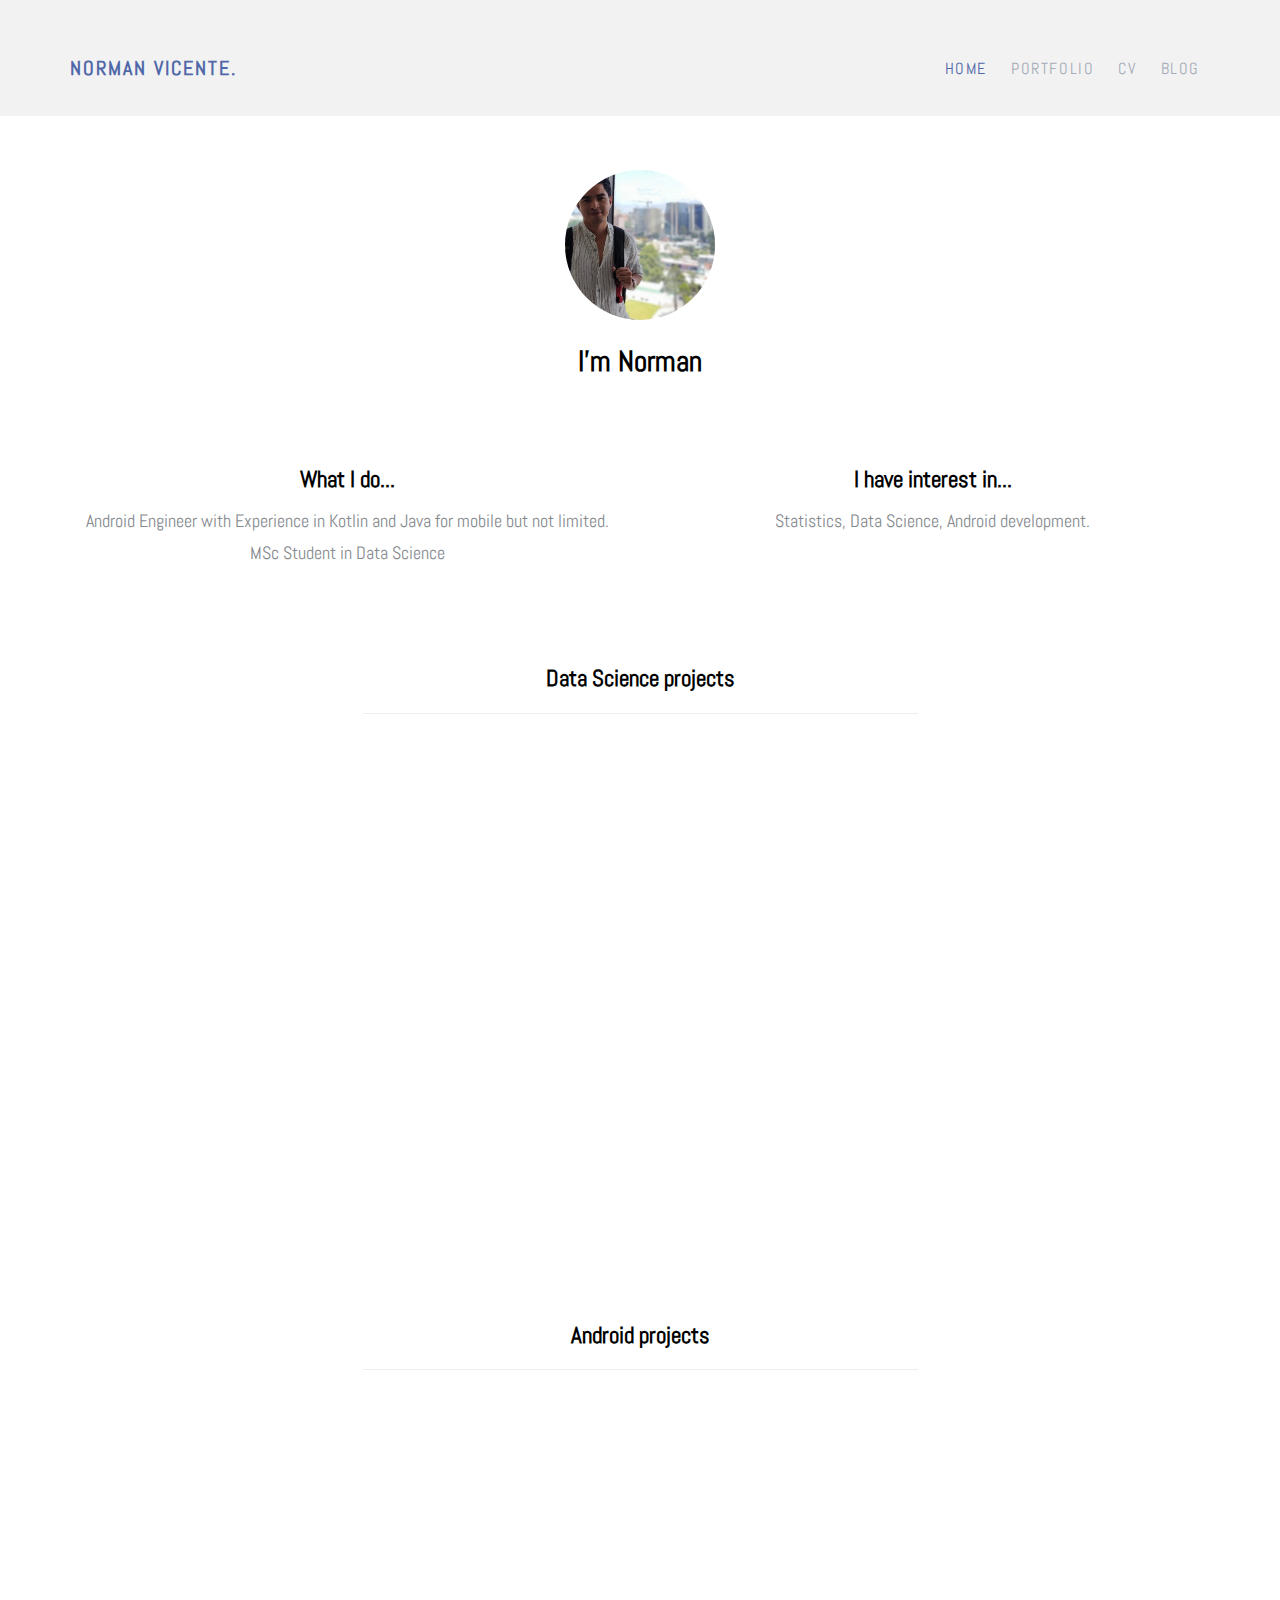
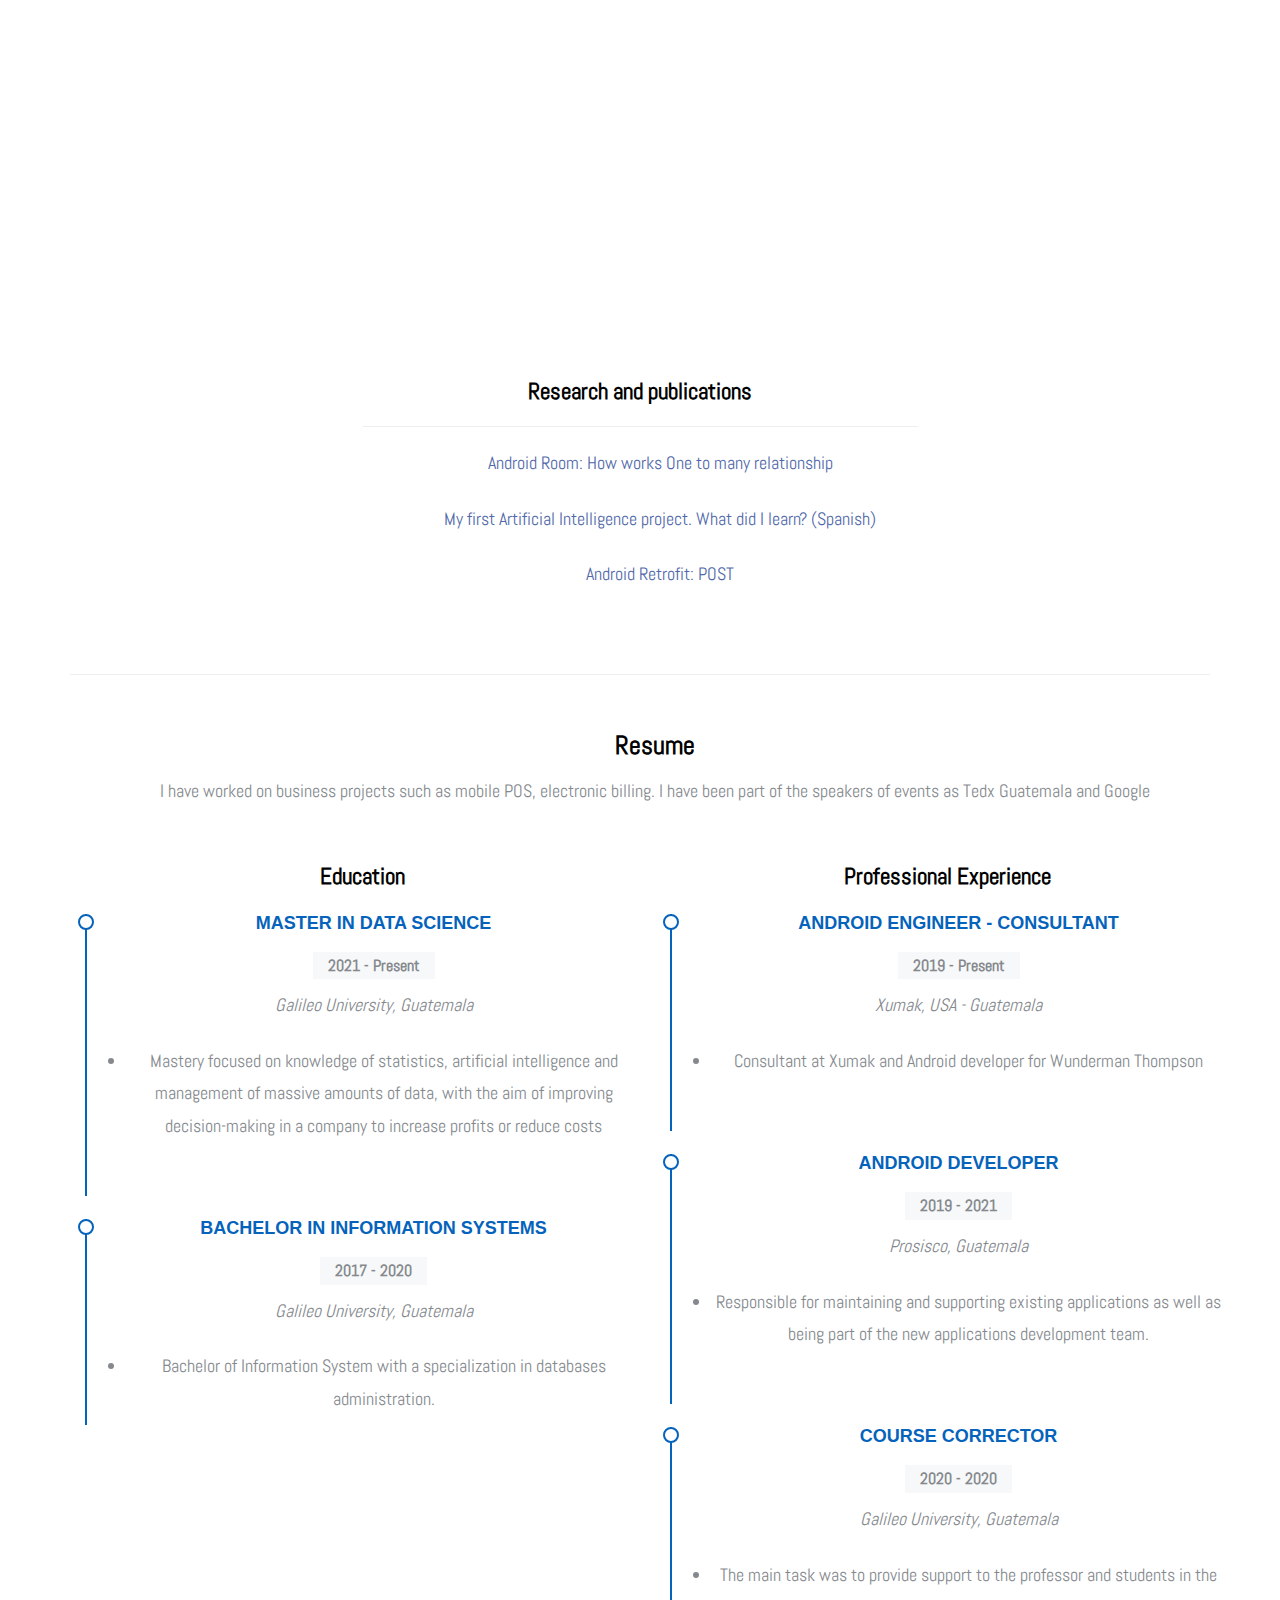
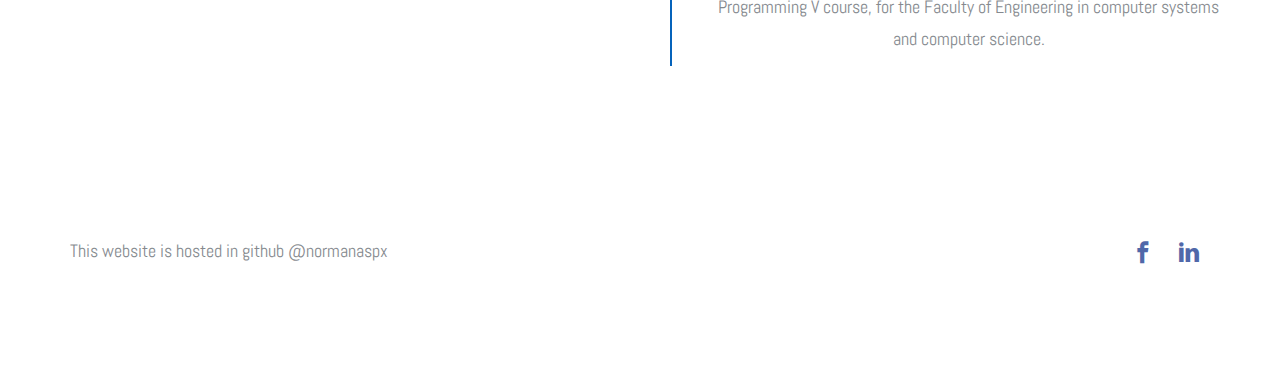
<file: index.html>
<!DOCTYPE html>
<html lang="en">
  <head>
    <meta charset="utf-8">
    <meta name="viewport" content="width=device-width, initial-scale=1">
    <title>Norman Vicente</title>
    <meta name="description" content="Free Bootstrap Theme by uicookies.com">
    <meta name="keywords" content="free website templates, free bootstrap themes, free template, free bootstrap, free website template">
    <link href="https://fonts.googleapis.com/css?family=Abel" rel="stylesheet">
    <link rel="stylesheet" href="css/styles-merged.css">
    <link rel="stylesheet" href="css/style.css">
    <link rel="stylesheet" href="css/custom.css">

    <!--[if lt IE 9]>
      <script src="js/vendor/html5shiv.min.js"></script>
      <script src="js/vendor/respond.min.js"></script>
    <![endif]-->

   
  </head>
  <body>

  <!-- START: header -->
  
  <div class="probootstrap-loader"></div>

  <header role="banner" class="probootstrap-header">
    <div class="container">
        <a href="index.html" class="probootstrap-logo">Norman Vicente<span>.</span></a>
        
        <a href="#" class="probootstrap-burger-menu visible-xs" ><i>Menu</i></a>
        <div class="mobile-menu-overlay"></div>

        <nav role="navigation" class="probootstrap-nav hidden-xs">
          <ul class="probootstrap-main-nav">
            <li class="active"><a href="index.html">Home</a></li>
            <li><a href="#p">Portfolio</a></li>
            <li><a href="#CV">CV</a></li>
            <li><a target="_blank" href="https://normanaspx.medium.com/">Blog</a></li>
          </ul>
        </nav>
    </div>
  </header>
  <!-- END: header -->
    
  <div class="probootstrap-section">
    <div class="container text-center">
      <div class="row">
        <div class="col-md-6 col-md-offset-3 mb40">
          <img class="avatar" src="img/avatar2.jpeg" alt="Avatar">
          <h1 >I'm Norman</h1>
        </div>
        <div class="col-md-6  mb40">
          <h3>What I do...</h3>
          <p>Android Engineer with Experience in Kotlin and Java for mobile but not limited.<br> MSc Student in Data Science</p>    
        </div>
          <div class="col-md-6  mb40">
            <h3>I have interest in...</h3>
          <p>Statistics, Data Science, Android development.</p>    
        </div>
      </div>
      <div id="p" class="row">
        <div class="col-md-6 col-md-offset-3 mb40">
          <h3 >Data Science projects</h3> <hr> 
        </div>
      </div>
      <div class="row g probootstrap-gutter16">
        <div class="col-md-4 g probootstrap-animate" data-animate-effect="fadeIn">
          <a href="california-house-prediction.html" class="img-bg"
           style="background-image: url(img/house.jpg);">
            <div class="probootstrap-photo-details">
              <h2>Predicting House Prices</h2>
              <p>Regression problem: Python, R</p>
            </div>
          </a>
        </div>
        <div class="col-md-4 probootstrap-animate" data-animate-effect="fadeIn">
          <a href="covid19.html" class="img-bg" style="background-image: url(img/covid.jpeg);">
            <div class="d probootstrap-photo-details">
              <h2>Predict new Covid-19 cases</h2>
               <p>Regression problem: Python</p>
            </div>
          </a>
        </div>
           <div class="col-md-4 probootstrap-animate" data-animate-effect="fadeIn">
          <a href="wine-quality.html" class="img-bg" 
          style="background-image: url(img/win.jpg);">
            <div class="d probootstrap-photo-details">
              <h2>Wine Quality Prediction</h2>
              <p>Polynomial problem: Python</p>
            </div>
          </a>
        </div>
      </div>

    
      <div class="row">
        <div class="col-md-6 col-md-offset-3 mb40">
          <h3 >Android projects</h3>  <hr>
        </div>
      </div>
       <div class="row probootstrap-gutter16">
        <div class="col-md-8 probootstrap-animate" data-animate-effect="fadeIn">
          <a href="onetomany.html" class=" img-bg"
           style="background-image: url(img/99.jpeg);">
            <div class="probootstrap-photo-details">
              <h2>Room Database: One to Many Relationship</h2>
              <p>Java</p>
            </div>
          </a>
        </div>
        <div class="col-md-4 probootstrap-animate" data-animate-effect="fadeIn">
          <a href="mini-instagram.html" class="img-bg" 
          style="background-image: url(img/kitten.jpg);">
            <div class="probootstrap-photo-details">
              <h2>Mini Instagram</h2>
              <p>Kotlin</p>
            </div>
          </a>
        </div>
      </div>
      <div class="row">
        <div class="col-md-6 col-md-offset-3 mb40">
          <h3 >Research and publications</h3>  <hr>
          <ul><a target="_blank" href="https://normanaspx.medium.com/android-room-how-works-one-to-many-relationship-example-e8a17531a3bb">Android Room: How works One to many relationship</a></ul>


          <ul><a target="_blank" href="https://normanaspx.medium.com/mi-primer-proyecto-de-inteligencia-artificial-qu%C3%A9-aprend%C3%AD-58a5135af00b">My first Artificial Intelligence project. What did I learn? (Spanish)</a></ul>

          <ul><a target="_blank" href="https://normanaspx.medium.com/android-retrofit-post-5c84d62ec24d">Android Retrofit: POST</a></ul>

        </div>
      </div>
      <div>
        <hr>
        <!-- ======= Resume Section ======= -->
    <section data-speed="10" id="CV" class="resume">
      <div  class="container" data-aos="fade-up">

        <div class="section-title">
          <h2>Resume</h2>
          <p>I have worked on business projects such as mobile POS, electronic billing. I have been part of the speakers of events as Tedx Guatemala and Google</p>
        </div>

        <div class="row">
          <div class="col-lg-6">
            <h3 class="resume-title">Education</h3>
            <div class="resume-item">
              <h4>Master in Data Science</h4>
              <h5>2021 - Present</h5>
                              <p><em>Galileo University, Guatemala</em></p>
             <ul><li>

              Mastery focused on knowledge of statistics, artificial intelligence and management of
massive amounts of data, with the aim of improving decision-making in
a company to increase profits or reduce costs
             </li></ul>
            </div>
            <div class="resume-item">
              <h4>Bachelor in Information Systems</h4>
              <h5>2017 - 2020</h5>
<p><em>Galileo University, Guatemala</em></p>
                <ul>
                  <li>Bachelor of Information System with a specialization in databases administration.</li>
                </ul>
            </div>
          </div>
          <div class="col-lg-6">
            <h3 class="resume-title">Professional Experience</h3>
                        <div class="resume-item">
              <h4>Android Engineer - Consultant</h4>
              <h5>2019 - Present</h5>
              <p><em>Xumak, USA - Guatemala</em></p>
              <ul>
                <li>Consultant at Xumak and Android developer for Wunderman Thompson</li>
              </ul>
            </div>
            <div class="resume-item">
              <h4>Android Developer</h4>
              <h5>2019 - 2021</h5>
              <p><em>Prosisco, Guatemala </em></p>
              <ul>
                <li>Responsible for maintaining and supporting existing applications as well as being
                part of the new applications development team.</li>
              </ul>
            </div>
            <div class="resume-item">
              <h4>Course Corrector</h4>
              <h5>2020 - 2020</h5>
 <p><em>Galileo University, Guatemala</em></p></p>
              <ul>
                <li>The main task was to provide support to the professor and
students in the Programming V course, for the Faculty of
Engineering in computer systems and computer science.</li>
              </ul>
            </div>
          </div>
        </div>

      </div>
    </section><!-- End Resume Section -->
      </div>
    </div>
  </div>

  <footer class="probootstrap-footer" role="contentinfo">
    <div class="container">
      <div class="row">
        <div class="col-md-12">
<p class="probootstrap-copyright">This website is hosted in github @normanaspx</p>
          <ul class="probootstrap-social">
            <li><a target="_blank" href="https://www.facebook.com/normanaspx/"><i class="icon-facebook2"></i></a></li>
            <li><a target="_blank" href="https://www.linkedin.com/in/norman-vicente-230b29175/"><i class="icon-linkedin"></i></a></li>
          </ul>
        </div>
      </div>
    </div>
  </footer>

  <div class="gototop js-top">
    <a href="#" class="js-gotop"><i class="icon-chevron-thin-up"></i></a>
  </div>
  

  <script src="js/scripts.min.js"></script>
  <script src="js/main.min.js"></script>
  <script src="js/custom.js"></script>

  </body>
</html>
</file>
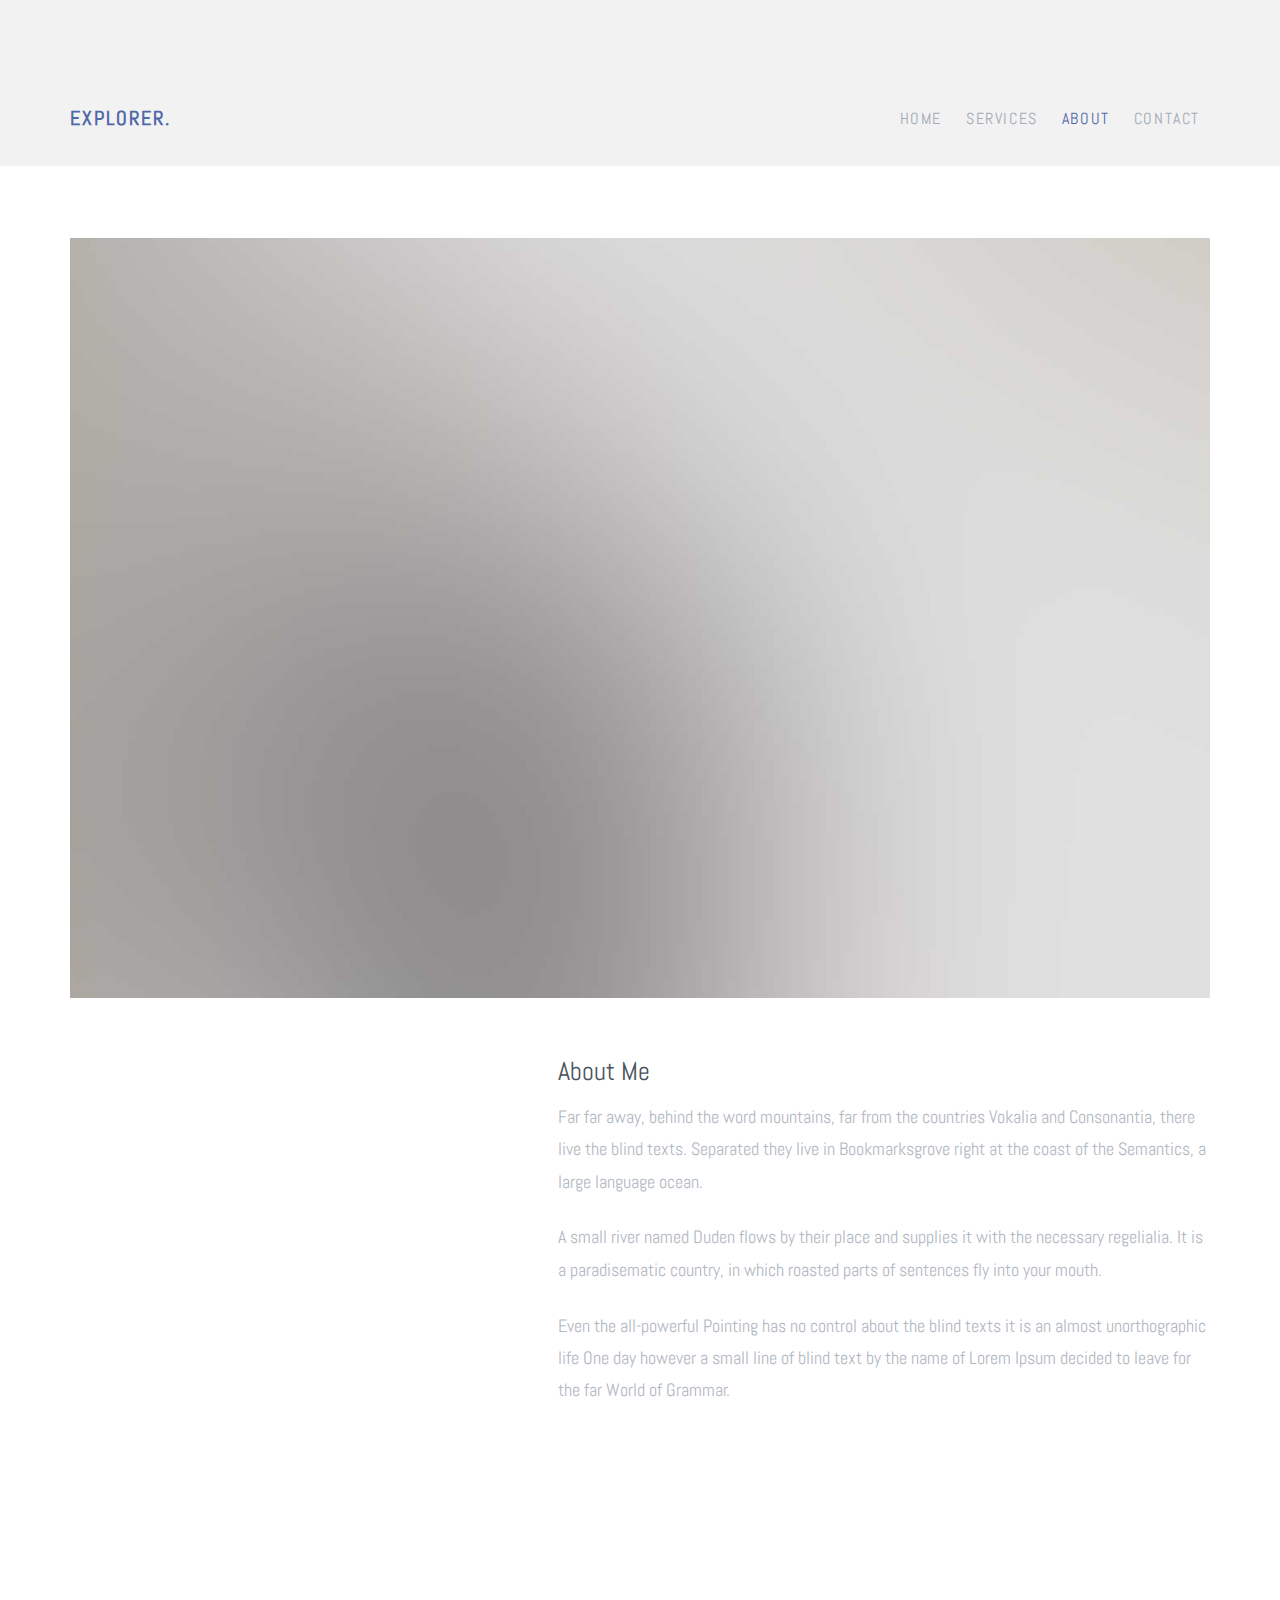
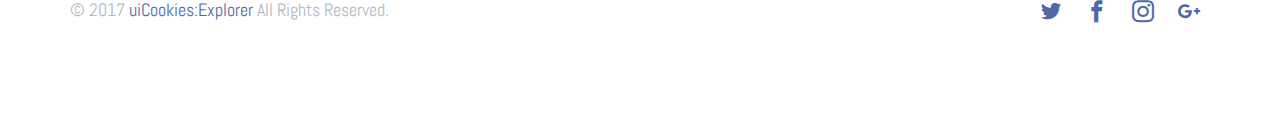
<file: about.html>
<!DOCTYPE html>
<html lang="en">
  <head>
    <meta charset="utf-8">
    <meta name="viewport" content="width=device-width, initial-scale=1">
    <title>uiCookies:Explorer &mdash; Free Bootstrap Theme, Free Responsive Bootstrap Website Template</title>
    <meta name="description" content="Free Bootstrap Theme by uicookies.com">
    <meta name="keywords" content="free website templates, free bootstrap themes, free template, free bootstrap, free website template">
    
    <link href="https://fonts.googleapis.com/css?family=Abel" rel="stylesheet">
    <link rel="stylesheet" href="css/styles-merged.css">
    <link rel="stylesheet" href="css/style.min.css">
    <link rel="stylesheet" href="css/custom.css">

    <!--[if lt IE 9]>
      <script src="js/vendor/html5shiv.min.js"></script>
      <script src="js/vendor/respond.min.js"></script>
    <![endif]-->
  </head>
  <body>

  <!-- START: header -->
  
  <div class="probootstrap-loader"></div>

  <header role="banner" class="probootstrap-header">
    <div class="container">
        <a href="index.html" class="probootstrap-logo">Explorer<span>.</span></a>
        
        <a href="#" class="probootstrap-burger-menu visible-xs" ><i>Menu</i></a>
        <div class="mobile-menu-overlay"></div>

        <nav role="navigation" class="probootstrap-nav hidden-xs">
          <ul class="probootstrap-main-nav">
            <li><a href="index.html">Home</a></li>
            <li><a href="services.html">Services</a></li>
            <li class="active"><a href="about.html">About</a></li>
            <li><a href="contact.html">Contact</a></li>
          </ul>
          <div class="extra-text visible-xs"> 
            <a href="#" class="probootstrap-burger-menu"><i>Menu</i></a>
            <h5>Address</h5>
            <p>198 West 21th Street, Suite 721 New York NY 10016</p>
            <h5>Connect</h5>
            <ul class="social-buttons">
              <li><a href="#"><i class="icon-twitter"></i></a></li>
              <li><a href="#"><i class="icon-facebook2"></i></a></li>
              <li><a href="#"><i class="icon-instagram2"></i></a></li>
            </ul>
          </div>
        </nav>
    </div>
  </header>
  <!-- END: header -->

  <section class="probootstrap-section">
    <div class="container">
      <div class="row">
        <div class="col-md-12">
          <p><img src="img/img_8.jpg" class="img-responsive" alt="Free Bootstrap Template by uicookies.com"></p>
        </div>
      </div>
      <div class="row">
        <div class="col-md-7 col-md-push-5">
          <h2>About Me</h2>
          <p>Far far away, behind the word mountains, far from the countries Vokalia and Consonantia, there live the blind texts. Separated they live in Bookmarksgrove right at the coast of the Semantics, a large language ocean.</p>
          <p>A small river named Duden flows by their place and supplies it with the necessary regelialia. It is a paradisematic country, in which roasted parts of sentences fly into your mouth.</p>
          <p>Even the all-powerful Pointing has no control about the blind texts it is an almost unorthographic life One day however a small line of blind text by the name of Lorem Ipsum decided to leave for the far World of Grammar.</p>
        </div>
      </div>
    </div>
  </section>
  <!-- END section -->

  <footer class="probootstrap-footer" role="contentinfo">
    <div class="container">
      <div class="row">
        <div class="col-md-12">
          <p class="probootstrap-copyright">&copy; 2017 <a href="https://uicookies.com/">uiCookies:Explorer</a> All Rights Reserved.</p>
          <ul class="probootstrap-social">
            <li><a href="#"><i class="icon-twitter"></i></a></li>
            <li><a href="#"><i class="icon-facebook2"></i></a></li>
            <li><a href="#"><i class="icon-instagram2"></i></a></li>
            <li><a href="#"><i class="icon-google-plus"></i></a></li>
          </ul>
        </div>
      </div>
    </div>
  </footer>

  <div class="gototop js-top">
    <a href="#" class="js-gotop"><i class="icon-chevron-thin-up"></i></a>
  </div>
  

  <script src="js/scripts.min.js"></script>
  <script src="js/main.min.js"></script>
  <script src="js/custom.js"></script>
  </body>
</html>
</file>
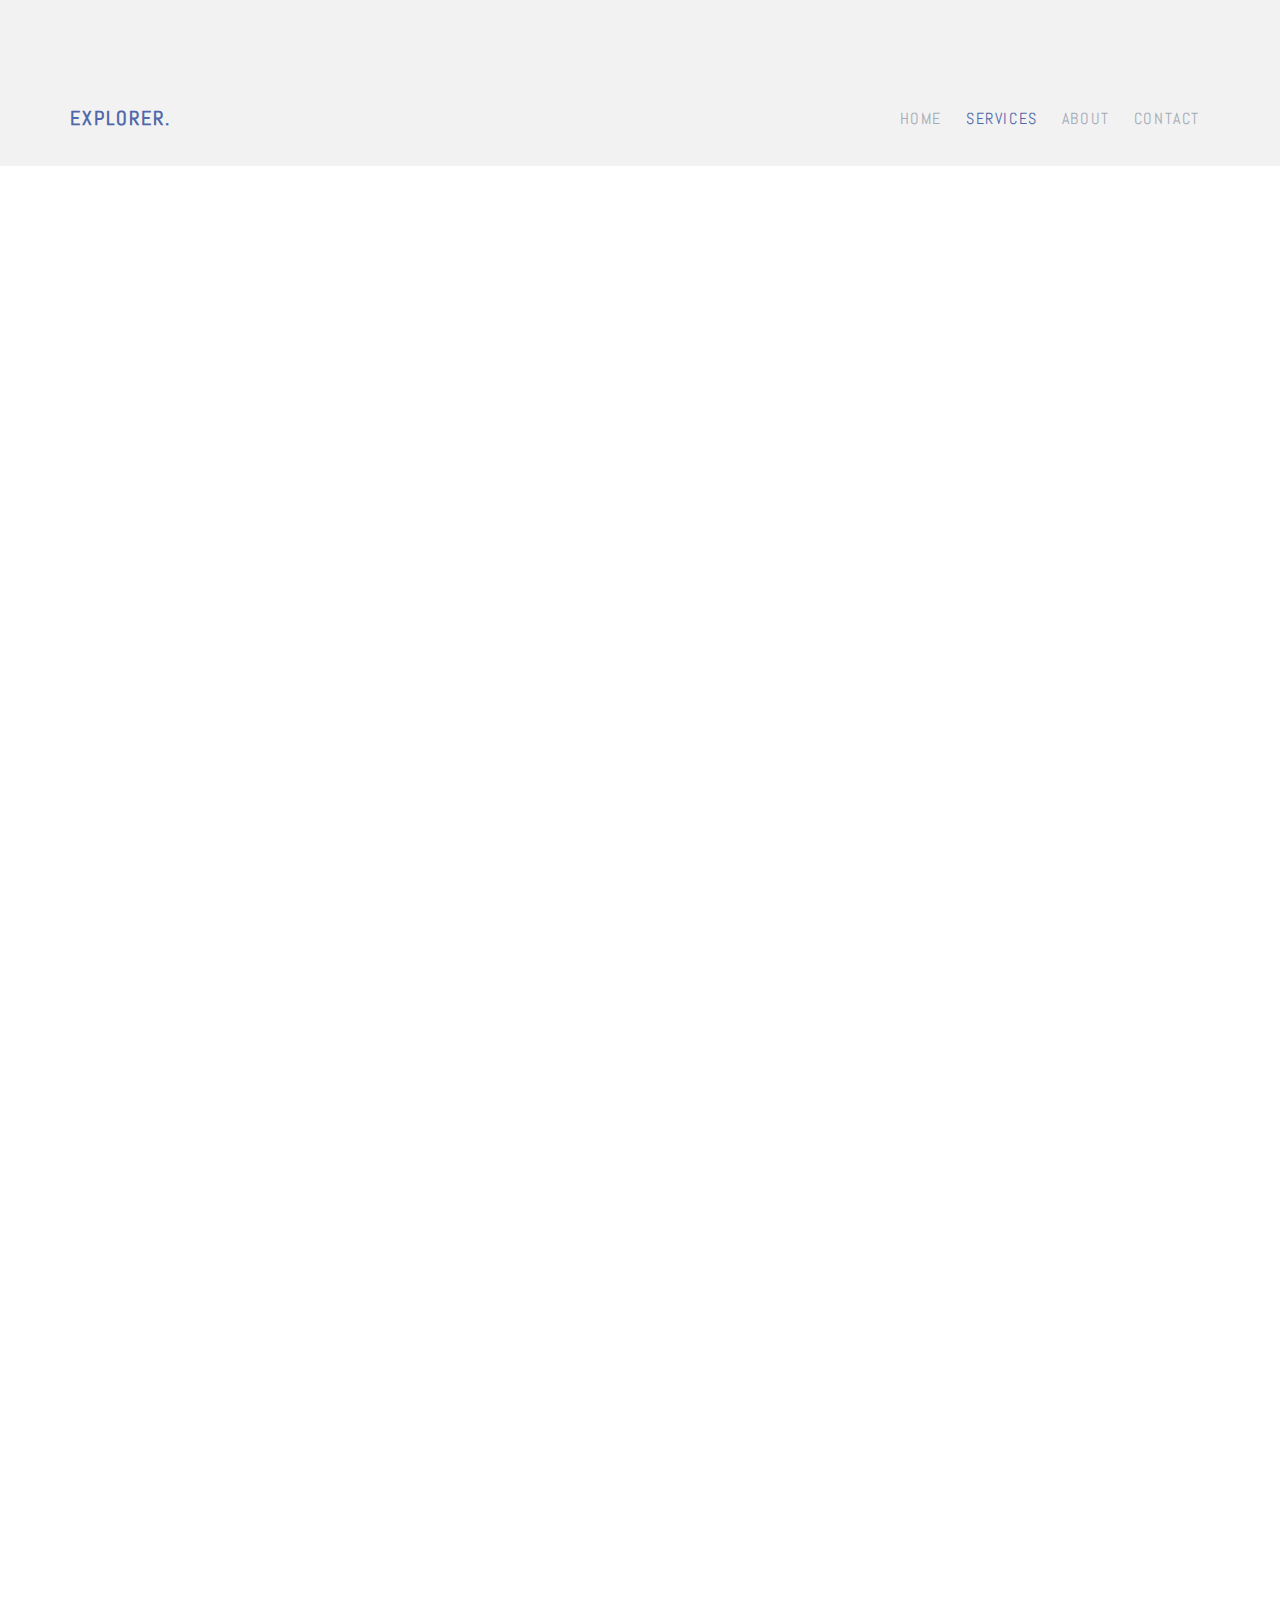
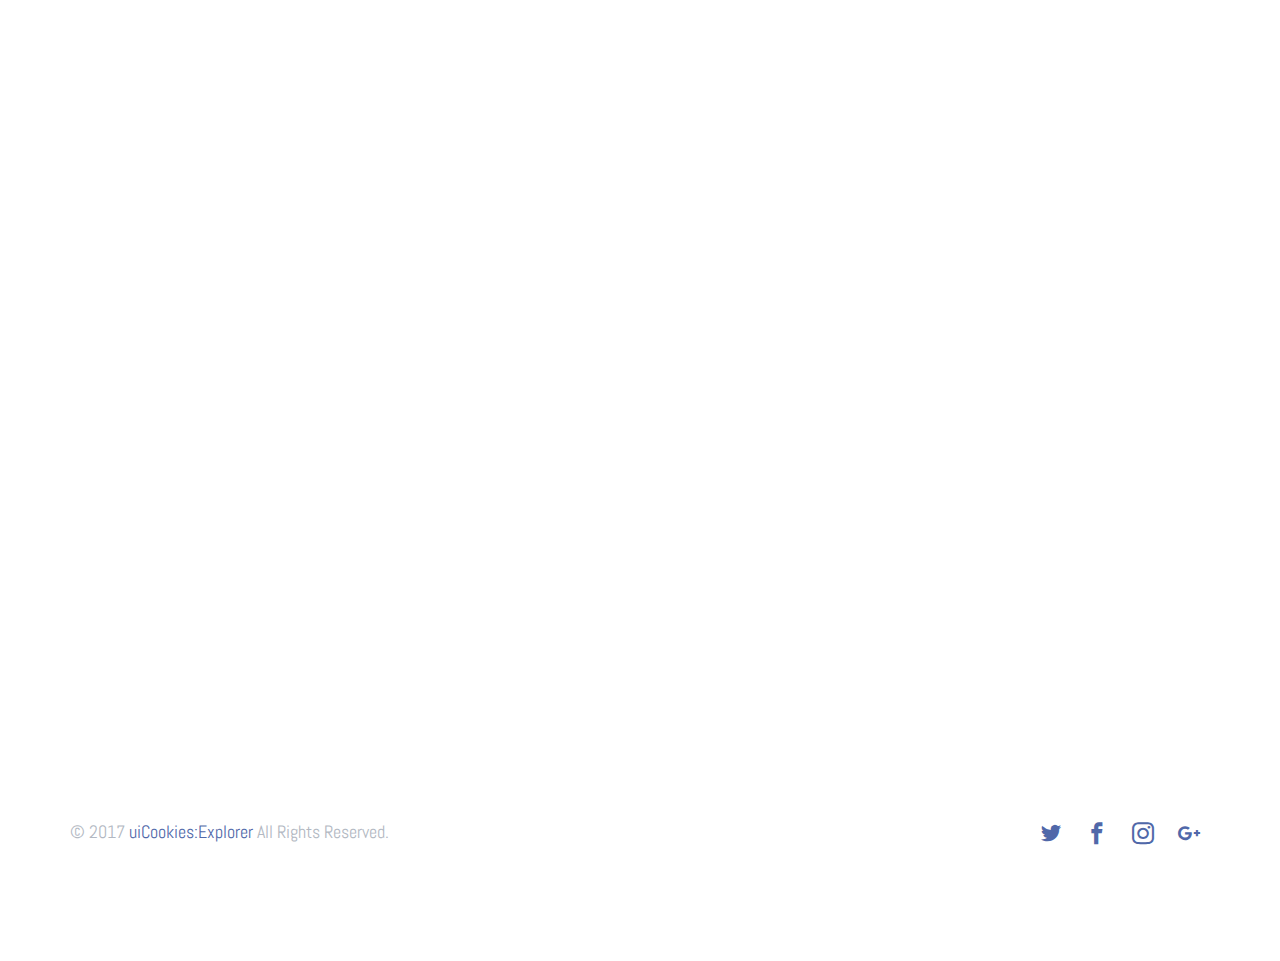
<file: services.html>
<!DOCTYPE html>
<html lang="en">
  <head>
    <meta charset="utf-8">
    <meta name="viewport" content="width=device-width, initial-scale=1">
    <title>uiCookies:Explorer &mdash; Free Bootstrap Theme, Free Responsive Bootstrap Website Template</title>
    <meta name="description" content="Free Bootstrap Theme by uicookies.com">
    <meta name="keywords" content="free website templates, free bootstrap themes, free template, free bootstrap, free website template">
    
    <link href="https://fonts.googleapis.com/css?family=Abel" rel="stylesheet">
    <link rel="stylesheet" href="css/styles-merged.css">
    <link rel="stylesheet" href="css/style.min.css">
    <link rel="stylesheet" href="css/custom.css">

    <!--[if lt IE 9]>
      <script src="js/vendor/html5shiv.min.js"></script>
      <script src="js/vendor/respond.min.js"></script>
    <![endif]-->
  </head>
  <body>

  <!-- START: header -->
  
  <div class="probootstrap-loader"></div>

  <header role="banner" class="probootstrap-header">
    <div class="container">
        <a href="index.html" class="probootstrap-logo">Explorer<span>.</span></a>
        
        <a href="#" class="probootstrap-burger-menu visible-xs" ><i>Menu</i></a>
        <div class="mobile-menu-overlay"></div>

        <nav role="navigation" class="probootstrap-nav hidden-xs">
          <ul class="probootstrap-main-nav">
            <li><a href="index.html">Home</a></li>
            <li class="active"><a href="services.html">Services</a></li>
            <li><a href="about.html">About</a></li>
            <li><a href="contact.html">Contact</a></li>
          </ul>
          <div class="extra-text visible-xs"> 
            <a href="#" class="probootstrap-burger-menu"><i>Menu</i></a>
            <h5>Address</h5>
            <p>198 West 21th Street, Suite 721 New York NY 10016</p>
            <h5>Connect</h5>
            <ul class="social-buttons">
              <li><a href="#"><i class="icon-twitter"></i></a></li>
              <li><a href="#"><i class="icon-facebook2"></i></a></li>
              <li><a href="#"><i class="icon-instagram2"></i></a></li>
            </ul>
          </div>
        </nav>
    </div>
  </header>
  <!-- END: header -->

  <section class="probootstrap-section">
    <div class="container">
      <div class="row">
        <div class="col-md-6 col-md-offset-3 mb80 text-center probootstrap-animate">
          <h2>My Services</h2>
          <p>Far far away, behind the word mountains, far from the countries Vokalia and Consonantia, there live the blind texts. Separated they live in Bookmarksgrove right at the coast of the Semantics, a large language ocean.</p>    
        </div>
      </div>
      <div class="row probootstrap-lg-service probootstrap-animate" data-animate-effect="fadeIn">
        <div class="col-md-4">
          <div class="icon"><i class="icon-laptop3"></i></div>
        </div>
        <div class="col-md-8">
          <h2 class="mt0">Business Strategy</h2>
          <p>Far far away, behind the word mountains, far from the countries Vokalia and Consonantia, there live the blind texts. Separated they live in Bookmarksgrove right at the coast of the Semantics, a large language ocean.</p>    
          <p>A small river named Duden flows by their place and supplies it with the necessary regelialia. It is a paradisematic country, in which roasted parts of sentences fly into your mouth.</p>
        </div>
      </div>
      <div class="row probootstrap-lg-service probootstrap-animate" data-animate-effect="fadeIn">
        <div class="col-md-4 col-md-push-8">
          <div class="icon">
            <i class="icon-wallet2"></i>
          </div>
        </div>
        <div class="col-md-8 col-md-pull-4">
          <h2 class="mt0">Business Profit</h2>
          <p>Far far away, behind the word mountains, far from the countries Vokalia and Consonantia, there live the blind texts. Separated they live in Bookmarksgrove right at the coast of the Semantics, a large language ocean.</p>    
          <p>A small river named Duden flows by their place and supplies it with the necessary regelialia. It is a paradisematic country, in which roasted parts of sentences fly into your mouth.</p>
        </div>
      </div>

      <div class="row probootstrap-lg-service probootstrap-animate" data-animate-effect="fadeIn">
        <div class="col-md-4">
          <div class="icon">
            <i class="icon-presentation"></i>
          </div>
        </div>
        <div class="col-md-8">
          <h2 class="mt0">Business Marketing</h2>
          <p>Far far away, behind the word mountains, far from the countries Vokalia and Consonantia, there live the blind texts. Separated they live in Bookmarksgrove right at the coast of the Semantics, a large language ocean.</p>    
          <p>A small river named Duden flows by their place and supplies it with the necessary regelialia. It is a paradisematic country, in which roasted parts of sentences fly into your mouth.</p>
        </div>
      </div>
  

      <div class="row">
        <div class="col-md-6 col-md-offset-3 mb80 text-center probootstrap-animate">
          <h2>More Services</h2>
        </div>
      </div>

      <div class="row">
        <div class="col-md-4">
          <div class="service left-icon probootstrap-animate">

            <div class="icon">
              <i class="icon-laptop3"></i>
            </div>
            <div class="text">
              <h3 class="heading">Business Strategy</h3>
              <p>Far far away, behind the word mountains, far from the countries Vokalia and Consonantia, there live the blind texts. </p>
            </div>

          </div>
        </div>
        <div class="col-md-4">
          <div class="service left-icon probootstrap-animate">
            <div class="icon">
              <i class="icon-presentation"></i>
            </div>
            <div class="text">
              <h3 class="heading">Business Marketing</h3>
              <p>Far far away, behind the word mountains, far from the countries Vokalia and Consonantia, there live the blind texts. </p>
            </div>
          </div>
        </div>
        <div class="col-md-4">
          <div class="service left-icon probootstrap-animate">
            <div class="icon">
              <i class="icon-wallet2"></i>
            </div>
            <div class="text">
              <h3 class="heading">Business Profit</h3>
              <p>Far far away, behind the word mountains, far from the countries Vokalia and Consonantia, there live the blind texts. </p>
            </div>
          </div>
        </div>


        <div class="col-md-4">
          <div class="service left-icon probootstrap-animate">

            <div class="icon">
              <i class="icon-hourglass"></i>
            </div>
            <div class="text">
              <h3 class="heading">Fast &amp; Reliable</h3>
              <p>Far far away, behind the word mountains, far from the countries Vokalia and Consonantia, there live the blind texts. </p>
            </div>

          </div>
        </div>
        <div class="col-md-4">
          <div class="service left-icon probootstrap-animate">
            <div class="icon">
              <i class="icon-shield3"></i>
            </div>
            <div class="text">
              <h3 class="heading">Business Security</h3>
              <p>Far far away, behind the word mountains, far from the countries Vokalia and Consonantia, there live the blind texts. </p>
            </div>
          </div>
        </div>
        <div class="col-md-4">
          <div class="service left-icon probootstrap-animate">
            <div class="icon">
              <i class="icon-adjustments"></i>
            </div>
            <div class="text">
              <h3 class="heading">Full Customization</h3>
              <p>Far far away, behind the word mountains, far from the countries Vokalia and Consonantia, there live the blind texts. </p>
            </div>
          </div>
        </div>

      </div>
    </div>
  </section>
  <!-- END section -->

  <footer class="probootstrap-footer" role="contentinfo">
    <div class="container">
      <div class="row">
        <div class="col-md-12">
          <p class="probootstrap-copyright">&copy; 2017 <a href="https://uicookies.com/">uiCookies:Explorer</a> All Rights Reserved.</p>
          <ul class="probootstrap-social">
            <li><a href="#"><i class="icon-twitter"></i></a></li>
            <li><a href="#"><i class="icon-facebook2"></i></a></li>
            <li><a href="#"><i class="icon-instagram2"></i></a></li>
            <li><a href="#"><i class="icon-google-plus"></i></a></li>
          </ul>
        </div>
      </div>
    </div>
  </footer>

  <div class="gototop js-top">
    <a href="#" class="js-gotop"><i class="icon-chevron-thin-up"></i></a>
  </div>
  

  <script src="js/scripts.min.js"></script>
  <script src="js/main.min.js"></script>
  <script src="js/custom.js"></script>
  </body>
</html>
</file>
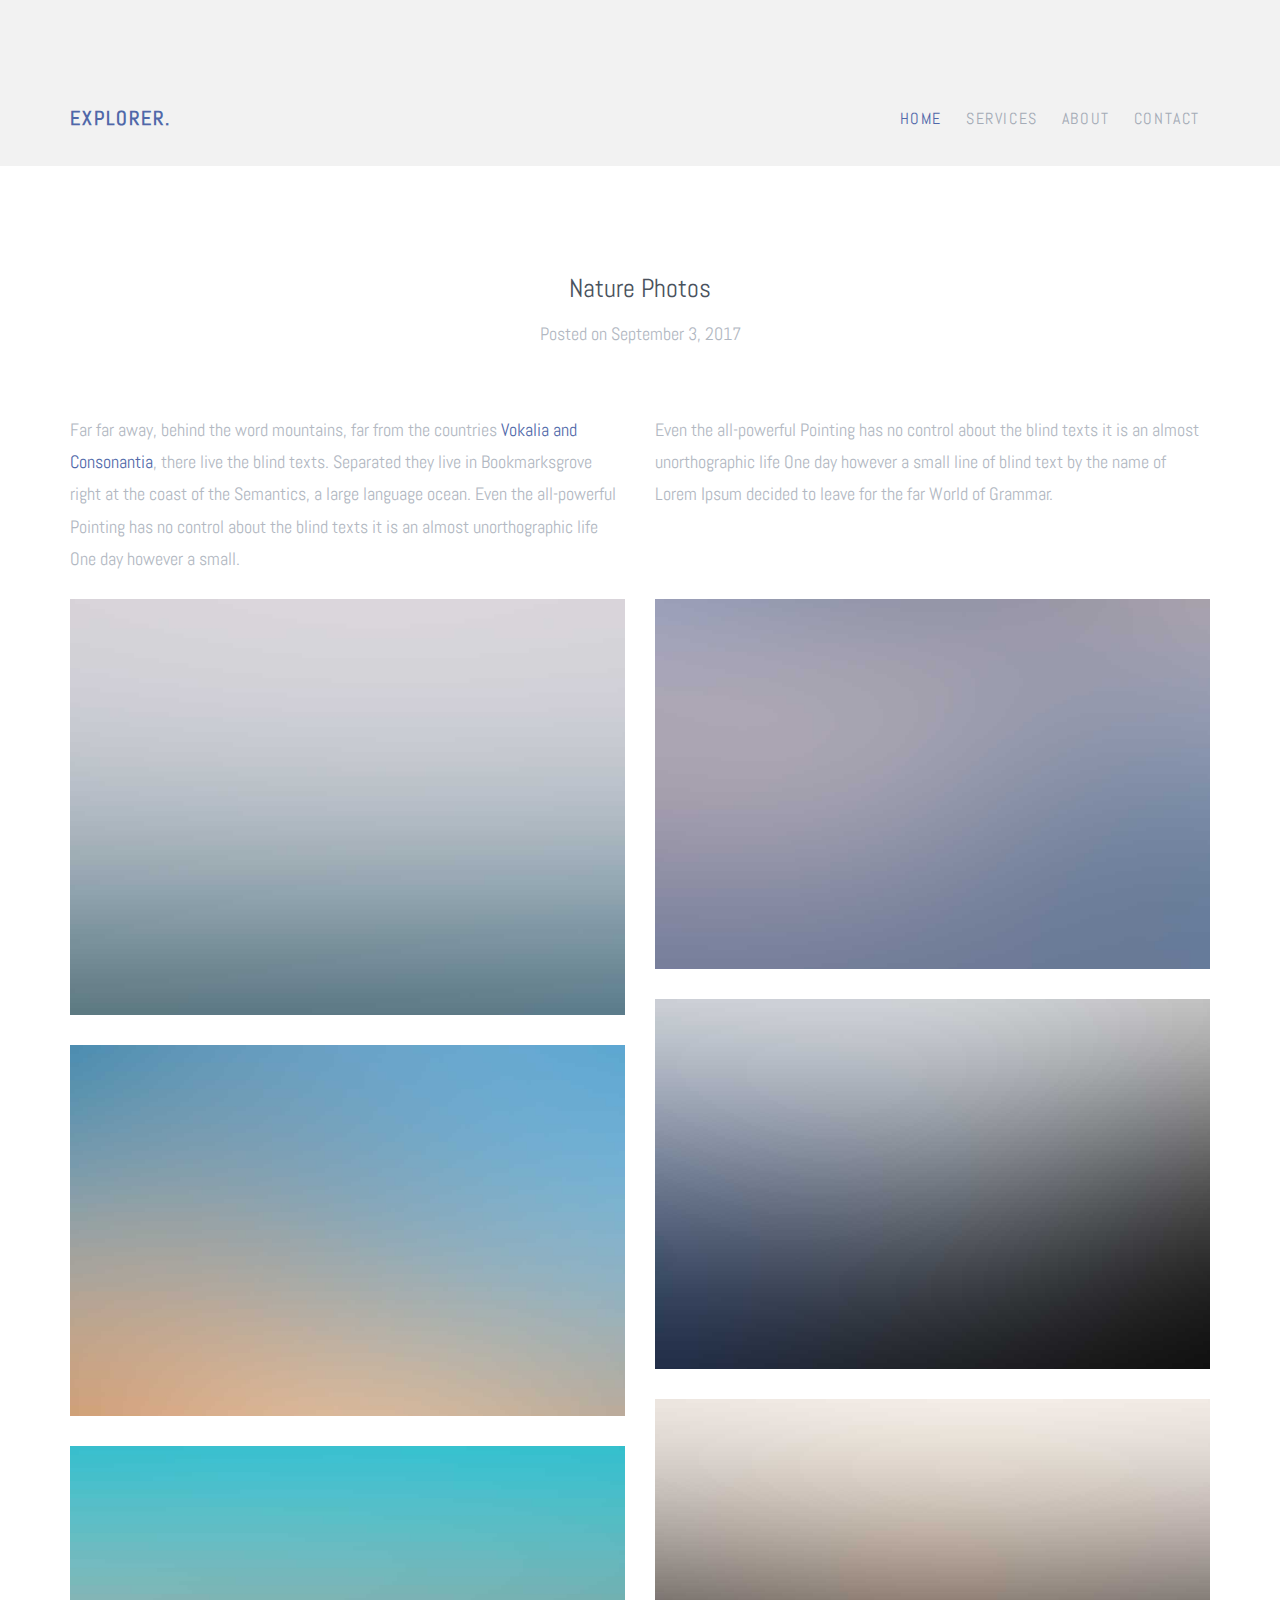
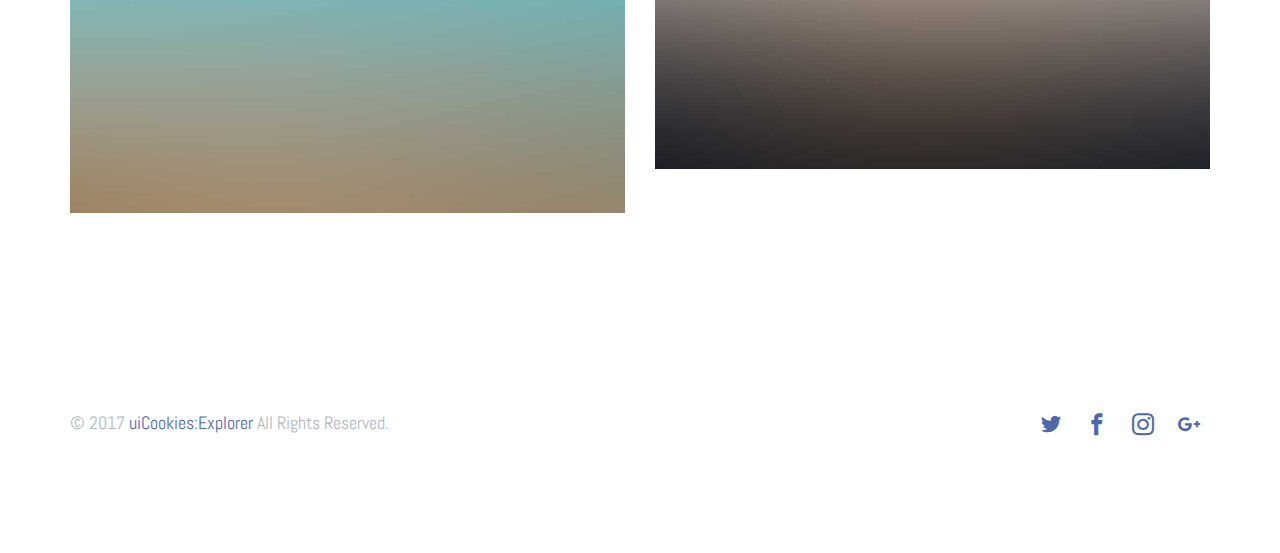
<file: single-page.html>
<!DOCTYPE html>
<html lang="en">
  <head>
    <meta charset="utf-8">
    <meta name="viewport" content="width=device-width, initial-scale=1">
    <title>uiCookies:Explorer &mdash; Free Bootstrap Theme, Free Responsive Bootstrap Website Template</title>
    <meta name="description" content="Free Bootstrap Theme by uicookies.com">
    <meta name="keywords" content="free website templates, free bootstrap themes, free template, free bootstrap, free website template">
    
    <link href="https://fonts.googleapis.com/css?family=Abel" rel="stylesheet">
    <link rel="stylesheet" href="css/styles-merged.css">
    <link rel="stylesheet" href="css/style.min.css">
    <link rel="stylesheet" href="css/custom.css">

    <!--[if lt IE 9]>
      <script src="js/vendor/html5shiv.min.js"></script>
      <script src="js/vendor/respond.min.js"></script>
    <![endif]-->
  </head>
  <body>

  <!-- START: header -->
  
  <div class="probootstrap-loader"></div>

  <header role="banner" class="probootstrap-header">
    <div class="container">
        <a href="index.html" class="probootstrap-logo">Explorer<span>.</span></a>
        
        <a href="#" class="probootstrap-burger-menu visible-xs" ><i>Menu</i></a>
        <div class="mobile-menu-overlay"></div>

        <nav role="navigation" class="probootstrap-nav hidden-xs">
          <ul class="probootstrap-main-nav">
            <li class="active"><a href="index.html">Home</a></li>
            <li><a href="services.html">Services</a></li>
            <li><a href="about.html">About</a></li>
            <li><a href="contact.html">Contact</a></li>
          </ul>
          <div class="extra-text visible-xs"> 
            <a href="#" class="probootstrap-burger-menu"><i>Menu</i></a>
            <h5>Address</h5>
            <p>198 West 21th Street, Suite 721 New York NY 10016</p>
            <h5>Connect</h5>
            <ul class="social-buttons">
              <li><a href="#"><i class="icon-twitter"></i></a></li>
              <li><a href="#"><i class="icon-facebook2"></i></a></li>
              <li><a href="#"><i class="icon-instagram2"></i></a></li>
            </ul>
          </div>
        </nav>
    </div>
  </header>
  <!-- END: header -->
  
  <div class="probootstrap-section">
    <div class="container">

      <div class="row">
        <div class="col-md-6 col-md-offset-3 mb40 text-center">
          <h2>Nature Photos</h2>
          <p>Posted  on September 3, 2017</p>
        </div>
        <div class="col-md-6">
          <p>Far far away, behind the word mountains, far from the countries <a href="#">Vokalia and Consonantia</a>, there live the blind texts. Separated they live in Bookmarksgrove right at the coast of the Semantics, a large language ocean. Even the all-powerful Pointing has no control about the blind texts it is an almost unorthographic life One day however a small.</p>    
        </div>
        <div class="col-md-6">
          <p>Even the all-powerful Pointing has no control about the blind texts it is an almost unorthographic life One day however a small line of blind text by the name of Lorem Ipsum decided to leave for the far World of Grammar.</p>    
        </div>
      </div>
      <div class="row">
        <div class="col-md-6">
          <p><a href="img/img_1.jpg" class="image-popup"><img src="img/img_1.jpg" class="img-responsive" alt="Free HTML5 Bootstrap Template by uicookies.com"></a></p>
          <p><a href="img/img_3.jpg" class="image-popup"><img src="img/img_3.jpg" class="img-responsive" alt="Free HTML5 Bootstrap Template by uicookies.com"></a></p>
          <p><a href="img/img_7.jpg" class="image-popup"><img src="img/img_7.jpg" class="img-responsive" alt="Free HTML5 Bootstrap Template by uicookies.com"></a></p>
        </div>
        <div class="col-md-6">
          <p><a href="img/img_2.jpg" class="image-popup"><img src="img/img_2.jpg" class="img-responsive" alt="Free HTML5 Bootstrap Template by uicookies.com"></a></p>
          <p><a href="img/img_4.jpg" class="image-popup"><img src="img/img_4.jpg" class="img-responsive" alt="Free HTML5 Bootstrap Template by uicookies.com"></a></p>
          <p><a href="img/img_6.jpg" class="image-popup"><img src="img/img_6.jpg" class="img-responsive" alt="Free HTML5 Bootstrap Template by uicookies.com"></a></p>
        </div>
      </div>
      
    </div>
  </div>

  <footer class="probootstrap-footer" role="contentinfo">
    <div class="container">
      <div class="row">
        <div class="col-md-12">
          <p class="probootstrap-copyright">&copy; 2017 <a href="https://uicookies.com/">uiCookies:Explorer</a> All Rights Reserved.</p>
          <ul class="probootstrap-social">
            <li><a href="#"><i class="icon-twitter"></i></a></li>
            <li><a href="#"><i class="icon-facebook2"></i></a></li>
            <li><a href="#"><i class="icon-instagram2"></i></a></li>
            <li><a href="#"><i class="icon-google-plus"></i></a></li>
          </ul>
        </div>
      </div>
    </div>
  </footer>

  <div class="gototop js-top">
    <a href="#" class="js-gotop"><i class="icon-chevron-thin-up"></i></a>
  </div>
  

  <script src="js/scripts.min.js"></script>
  <script src="js/main.min.js"></script>
  <script src="js/custom.js"></script>

  </body>
</html>
</file>
<file: css/custom.css>
/* Your custom css code goes here */
--------------------------------------------------------------*/
.resume .resume-title {
  font-size: 26px;
  font-weight: 700;
  margin-top: 20px;
  margin-bottom: 20px;
  color: #45505b;
}
.avatar{
  border-radius: 50%;
  width: 150px;
  height: 150px;
  margin-bottom: 25px;
}
.resume .resume-item {
  padding: 0 0 20px 20px;
  margin-top: -2px;
  border-left: 2px solid #0563bb;
  position: relative;
}

.resume .resume-item h4 {
  line-height: 18px;
  font-size: 18px;
  font-weight: 600;
  text-transform: uppercase;
  font-family: "Poppins", sans-serif;
  color: #0563bb;
  margin-bottom: 10px;
}

.resume .resume-item h5 {
  font-size: 16px;
  background: #f7f8f9;
  padding: 5px 15px;
  display: inline-block;
  font-weight: 600;
  margin-bottom: 10px;
}

.resume .resume-item ul {
  padding-left: 20px;
}

.resume .resume-item ul li {
  padding-bottom: 10px;
}

.resume .resume-item:last-child {
  padding-bottom: 0;
}

.resume .resume-item::before {
  content: "";
  position: absolute;
  width: 16px;
  height: 16px;
  border-radius: 50px;
  left: -9px;
  top: 0;
  background: #fff;
  border: 2px solid #0563bb;
}
</file>
<file: css/style.min.css>
/*!==============================
 * Theme Name: Explorer
 * Theme URL: https://probootstrap.com/explorer-free-photography-website-template-using-bootstrap
 * Version: 1.0
 * Author: ProBootstrap.com
 * Author URL: https://probootstrap.com
 * License: Released for free under the Creative Commons Attribution 3.0 license (probootstrap.com/license)
 */.probootstrap-logo,body{font-family:Abel,sans-serif}.btn,.probootstrap-footer-widget .heading,.probootstrap-logo,.probootstrap-main-nav li a{letter-spacing:.1em;text-transform:uppercase}@font-face{font-family:icomoon;src:url(../fonts/icomoon/icomoon.eot?1z9v6x);src:url(../fonts/icomoon/icomoon.eot?1z9v6x#iefix) format("embedded-opentype"),url(../fonts/icomoon/icomoon.ttf?1z9v6x) format("truetype"),url(../fonts/icomoon/icomoon.woff?1z9v6x) format("woff"),url(../fonts/icomoon/icomoon.svg?1z9v6x#icomoon) format("svg");font-weight:400;font-style:normal}html{overflow-x:hidden;font-size:1em}body{background:#fff;font-size:18px;line-height:1.8;font-weight:300;color:#b2b8c2}::selection{background:#5068A9;color:#fff}::-moz-selection{background:#5068A9;color:#fff}.page-title h1,.probootstrap-card .probootstrap-card-text .probootstrap-card-heading,.probootstrap-panel .panel .panel-title,.section-heading h2,.service .heading,.service.left-icon h3,h1,h2,h3,h4{margin:1.414em 0 .5em;line-height:1.2;font-weight:300;color:#4a525d}.page-title h1,h1{margin-top:0;font-size:1.602em}.section-heading h2,h2{font-size:1.424em}.probootstrap-card .probootstrap-card-text .probootstrap-card-heading,.service .heading,.service.left-icon h3,h3{font-size:1.266em}.probootstrap-panel .panel .panel-title,h4{font-size:1.125em}.font_small,small{font-size:.889em}figure,ol,p,ul{margin-bottom:1.3em}a{-webkit-transition:.3s all;transition:.3s all;color:#5068A9}a:focus,a:hover{color:#485d98;text-decoration:none!important}.probootstrap-header{padding-top:100px;padding-bottom:30px;width:100%;z-index:12;position:relative;background:#F2F2F2;top:0}.probootstrap-logo{float:left;color:#5068A9;padding-left:0;font-size:20px;display:block;font-weight:900}.probootstrap-logo:active,.probootstrap-logo:focus,.probootstrap-logo:hover{color:#5068A9}@media screen and (max-width:768px){.probootstrap-header{padding-top:30px;padding-bottom:30px}.probootstrap-logo{padding-left:0}}.probootstrap-nav{float:right;margin:2px 0 0}.probootstrap-mobile-menu-active .probootstrap-nav{text-align:left;position:fixed;display:block!important;overflow-y:auto;top:0;right:0;bottom:0;z-index:1100;height:100vh;width:300px;background:#000;padding:40px;-webkit-transition:.3s all ease-out;transition:.3s all ease-out;-webkit-transform:translateX(300px);transform:translateX(300px)}.probootstrap-mobile-menu-active .probootstrap-nav .extra-text{display:block;float:left;clear:both;margin-top:30px;font-size:16px;color:rgba(255,255,255,.5)}.probootstrap-mobile-menu-active .probootstrap-nav .extra-text .social-buttons{padding:0;margin:0 0 20px}.probootstrap-mobile-menu-active .probootstrap-nav .extra-text .social-buttons li{display:inline-block;zoom:1;padding:0;margin:0}.probootstrap-mobile-menu-active .probootstrap-nav .extra-text .social-buttons li a{color:#fff;padding:10px}.probootstrap-mobile-menu-active .probootstrap-nav .extra-text .social-buttons li:first-child a{padding-left:0}.probootstrap-mobile-menu-active .probootstrap-nav .extra-text h5{text-transform:uppercase;font-size:12px;font-weight:700;letter-spacing:.1em;color:#fff}.probootstrap-mobile-menu-active.show .probootstrap-nav{-webkit-transform:translateX(0);transform:translateX(0)}.probootstrap-main-nav{margin:0;padding:0}.probootstrap-mobile-menu-active .probootstrap-main-nav{float:left;margin-top:40px;width:100%}.probootstrap-main-nav li{margin:0;padding:0 10px;list-style:none;display:inline;font-size:16px}.probootstrap-mobile-menu-active .probootstrap-main-nav li{margin-bottom:10px;padding-left:0;padding-right:0;display:block}.probootstrap-main-nav li a{font-weight:400;padding:10px 0;color:#a4abb6}.probootstrap-main-nav li a:hover{color:#8791a0}.probootstrap-mobile-menu-active.show .probootstrap-main-nav li a{color:#5068A9}.probootstrap-mobile-menu-active .probootstrap-main-nav li a{margin-bottom:10px;padding:5px 0;display:block}.probootstrap-mobile-menu-active .probootstrap-main-nav li a:hover{color:#fff}.probootstrap-main-nav li.active a,.probootstrap-main-nav li.active a:hover{color:#5068A9}.probootstrap-header-social li a,.probootstrap-mobile-menu-active .probootstrap-main-nav li.active a{color:#fff}.mobile-menu-overlay{z-index:1099;position:fixed;top:0;bottom:0;left:0;right:0;width:100vw;height:100vh;background:rgba(0,0,0,.3);opacity:0;visibility:hidden;-webkit-transition:.3s all ease-out;transition:.3s all ease-out}.probootstrap-hover-overlay:before,.probootstrap-hover-overlay:hover:before,.probootstrap-mobile-menu-active.show .mobile-menu-overlay{opacity:1;visibility:visible}.probootstrap-header-social{position:absolute;top:34px;right:60px}.probootstrap-header-social li{display:inline;list-style:none;margin-left:5px}.probootstrap-right-nav{position:absolute;top:3px;right:0;margin:0;padding:0}.probootstrap-right-nav li{padding:0;margin:0;display:inline-block;zoom:1;list-style:none}.probootstrap-right-nav li a{padding:0 10px}.probootstrap-burger-menu{display:inline-block;width:18px;height:18px;cursor:pointer;text-decoration:none}.probootstrap-burger-menu i{position:relative;display:inline-block;width:18px;height:2px;color:#a4abb6;font:700 14px/.4 Helvetica,arial;text-transform:uppercase;text-indent:-55px;background:#a4abb6;-webkit-transition:all .2s ease-out;transition:all .2s ease-out}.probootstrap-burger-menu i::after,.probootstrap-burger-menu i::before{content:'';width:18px;height:2px;background:#a4abb6;position:absolute;left:0;-webkit-transition:all .2s ease-out;transition:all .2s ease-out}.probootstrap-burger-menu i::before{top:-7px}.probootstrap-burger-menu i::after{bottom:-7px}.probootstrap-burger-menu:hover i::before{top:-10px}.probootstrap-burger-menu:hover i::after{bottom:-10px}.probootstrap-burger-menu.active i{background:0 0}.probootstrap-burger-menu.active i::before{top:0;-webkit-transform:rotateZ(45deg);transform:rotateZ(45deg)}.probootstrap-burger-menu.active i::after{bottom:0;-webkit-transform:rotateZ(-45deg);transform:rotateZ(-45deg)}.probootstrap-mobile-menu-active.show .probootstrap-burger-menu i{color:#fff;background:#000}.probootstrap-mobile-menu-active.show .probootstrap-burger-menu i::after,.probootstrap-mobile-menu-active.show .probootstrap-burger-menu i::before{background:#fff}.probootstrap-burger-menu{position:absolute;top:30px;right:20px}.btn{border:none;border-radius:4px;-webkit-transition:.3s all ease-in;transition:.3s all ease-in;padding:10px 15px}.btn.btn-sm{font-size:13px;padding:5px 20px}.btn.btn-lg{line-height:1.5;padding-top:20px;padding-bottom:20px}.btn.btn-primary{border:2px solid #5068A9;background:#5068A9;color:#fff}.btn.btn-primary:active,.btn.btn-primary:focus,.btn.btn-primary:hover{background:#5f76b3;color:#fff;border:2px solid #5f76b3}.btn.btn-primary:active,.btn.btn-primary:focus{outline:0;border:2px solid #5f76b3}.btn.btn-ghost{background:0 0;border:2px solid #5068A9;color:#5068A9}.btn.btn-ghost:hover{background:#5068A9;color:#fff;border:2px solid #5068A9}.btn.btn-ghost:active,.btn.btn-ghost:focus{outline:0;background:0 0;color:#5068A9;border:2px solid #5068A9}.btn.btn-ghost.btn-ghost-white{background:0 0;border:2px solid #fff;color:#fff}.btn.btn-ghost.btn-ghost-white:hover{background:#fff;color:#5068A9}.btn.btn-ghost.btn-ghost-white:active,.btn.btn-ghost.btn-ghost-white:focus{outline:0;background:#fff;color:#5068A9;border:2px solid #fff}.btn.btn-black,.btn.btn-black:active,.btn.btn-black:focus,.btn.btn-black:hover{background:#000;border:1px solid #000;color:#fff}.btn.btn-black:active,.btn.btn-black:focus{outline:0}.probootstrap-section{padding:4em 0;position:relative;z-index:2}.probootstrap-section.probootstrap-section-sm{padding:3em 0}.probootstrap-section.probootstrap-border-top{border-top:1px solid rgba(0,0,0,.1)}.probootstrap-section.probootstrap-border-bottom{border-bottom:1px solid rgba(0,0,0,.1)}.probootstrap-section>.container.probootstrap-border-top{padding-top:50px;border-top:1px solid rgba(0,0,0,.1)}.probootstrap-cta,.probootstrap-footer{border-top:2px solid rgba(255,255,255,.1)}.probootstrap-section.probootstrap-section-colored,.probootstrap-section.probootstrap-section-dark{background:#ddf0f3;background:-webkit-gradient(linear,left top,right top,from(#ddf0f3),to(#5068a9));background:linear-gradient(to right,#ddf0f3 0,#5068a9 100%);filter:progid:DXImageTransform.Microsoft.gradient( startColorstr=$firstcolor, endColorstr=$secondcolor, GradientType=1 )}.probootstrap-section.probootstrap-section-colored .section-heading h2,.probootstrap-section.probootstrap-section-dark .section-heading h2{color:#fff}.probootstrap-section.probootstrap-section-colored .section-heading p,.probootstrap-section.probootstrap-section-dark .section-heading p{color:rgba(255,255,255,.6)}.probootstrap-section.probootstrap-section-colored .heading-with-icon,.probootstrap-section.probootstrap-section-colored .heading-with-icon i,.probootstrap-section.probootstrap-section-dark .heading-with-icon,.probootstrap-section.probootstrap-section-dark .heading-with-icon i{color:#5068A9}.probootstrap-section.probootstrap-section-colored p,.probootstrap-section.probootstrap-section-dark .section-heading h2,.probootstrap-section.probootstrap-section-dark p{color:#fff}.probootstrap-section.probootstrap-section-dark{background:#222;color:#fff}.probootstrap-section.probootstrap-section-dark .section-heading p,.probootstrap-section.probootstrap-section-dark p{color:rgba(255,255,255,.6)}.probootstrap-section.probootstrap-section-lighter{background:#f7f7f7}@media screen and (max-width:768px){.probootstrap-section{padding:3em 0}}.probootstrap-section.probootstrap-bg{background-size:cover;background-repeat:no-repeat;background-attachment:fixed;padding:8em 0}.probootstrap-section.probootstrap-bg:before{position:absolute;content:"";background:rgba(0,0,0,.6);top:0;left:0;right:0;bottom:0;z-index:-1}.probootstrap-section.probootstrap-bg .heading{margin-top:0;margin-bottom:10px;color:#fff;font-family:Abel,sans-serif;font-size:30px;line-height:30px}.probootstrap-cta :last-child,.probootstrap-panel .panel .panel-body :last-child{margin-bottom:0}.probootstrap-section.probootstrap-bg .sub-heading{font-size:20px;line-height:1.5;color:rgba(255,255,255,.7)}.probootstrap-section.probootstrap-bg .container{position:relative;z-index:2}.probootstrap-cta{border-bottom:2px solid rgba(255,255,255,.1);padding:50px 0;float:left;width:100%}.probootstrap-cta.border-bototm-none{border-bottom:none}.probootstrap-cta h2{margin-top:0;margin-bottom:0;text-transform:uppercase}.probootstrap-relative{position:relative}.probootstrap-owl-navigation{margin:0;padding:0}.probootstrap-owl-navigation.absolute{position:absolute;top:2px}@media screen and (max-width:768px){.probootstrap-owl-navigation.absolute{position:relative;margin-bottom:40px}}.probootstrap-owl-navigation.absolute.right{right:10px}.probootstrap-owl-navigation.absolute.left{left:0}.probootstrap-owl-navigation li{display:inline-block;list-style:none;margin:0;padding:0}.probootstrap-owl-navigation li a{font-size:30px;padding:0;color:#ccc}.probootstrap-owl-navigation li a:hover{color:#333}.probootstrap-footer{padding:5em 0}.probootstrap-footer .probootstrap-copyright{float:left}@media screen and (max-width:768px){.probootstrap-footer{padding:3em 0}.probootstrap-footer .probootstrap-copyright{float:none}}.probootstrap-footer .probootstrap-social{float:right}@media screen and (max-width:768px){.probootstrap-footer .probootstrap-social{float:none}}.probootstrap-footer-widget{float:left;width:100%;margin-bottom:30px}.probootstrap-footer-widget .heading{font-size:14px;margin-bottom:30px;font-weight:400}.probootstrap-footer-widget.right{text-align:right}.probootstrap-link-wrap{padding-left:40px}@media screen and (max-width:970px){.probootstrap-link-wrap{padding-left:0}}.stack-link{padding:0;margin:0;display:block}.stack-link li{list-style:none;padding:0;margin:0 0 10px}.stack-link small{font-size:12px;color:rgba(255,255,255,.2)}.stack-link a:hover small{color:#fff}.section-heading{margin-bottom:50px}.section-heading h2{font-weight:300;text-transform:uppercase;font-family:Abel,sans-serif}.lead{font-size:1.125em;line-height:1.65}.img-bg{background-size:cover;background-position:center center;background-repeat:no-repeat;height:500px;margin-bottom:16px;display:block}@media screen and (max-width:1200px){.img-bg{height:350px}}.img-bg .probootstrap-photo-details{text-align:left;bottom:20px;left:20px;position:absolute}.img-bg .probootstrap-photo-details h2,.img-bg .probootstrap-photo-details p{color:#fff;position:relative}.img-bg .probootstrap-photo-details h2{margin:0;-webkit-transition:.3s all ease;transition:.3s all ease}.img-bg .probootstrap-photo-details p{margin:0;padding:0;color:rgba(255,255,255,.5);-webkit-transition:.3s all ease;transition:.3s all ease}.img-bg:hover h2,.img-bg:hover p{margin-left:10px}figure{margin-bottom:30px}figure figcaption{margin-top:20px;display:block;color:rgba(255,255,255,.3);font-size:14px;font-style:italic;-webkit-transition:.3s all ease;transition:.3s all ease}figure:focus figcaption,figure:hover figcaption{color:rgba(255,255,255,.9)}.img-border{border:2px solid rgba(255,255,255,.1);padding:10px}.probootstrap-panel .panel{background:0 0;border:none;margin-bottom:0!important;margin-top:0!important}.probootstrap-panel .panel .panel-title{margin:0!important;padding:0!important}.probootstrap-panel .panel .panel-heading{background:0 0;border-bottom:2px solid rgba(255,255,255,.1)}.probootstrap-panel .panel .panel-heading a{padding-top:10px!important;padding-bottom:15px!important;display:block;color:rgba(255,255,255,.5);position:relative}.probootstrap-panel .panel .panel-heading a:after,.probootstrap-panel .panel .panel-heading a[aria-expanded=true]:after{font-family:icomoon;font-weight:400;text-transform:none;line-height:1;position:absolute;top:50%;right:0;speak:none;font-style:normal;font-variant:normal;-webkit-font-smoothing:antialiased;-moz-osx-font-smoothing:grayscale}.probootstrap-panel .panel .panel-heading a:after{content:"\e9f7";-webkit-transform:translateY(-50%);transform:translateY(-50%)}.probootstrap-panel .panel .panel-heading a:hover{color:#fff}.probootstrap-panel .panel .panel-heading a[aria-expanded=true]{color:#5068A9}.probootstrap-panel .panel .panel-heading a[aria-expanded=true]:after{content:"\e9e3";-webkit-transform:translateY(-50%);transform:translateY(-50%)}.probootstrap-panel .panel .panel-body{border:none!important}.probootstrap-video{position:relative}.probootstrap-video .probootstrap-video-play{position:absolute;top:0;left:0;right:0;bottom:0;z-index:10}.probootstrap-video .probootstrap-video-play i{position:absolute;top:50%;left:50%;font-size:40px;color:rgba(255,255,255,.4);-webkit-transform:translateX(-50%) translateY(-50%);transform:translateX(-50%) translateY(-50%);-webkit-transition:.3s all ease;transition:.3s all ease}.probootstrap-card.probootstrap-listing .probootstrap-card-media,.slides-text{position:relative}.probootstrap-video .probootstrap-video-play:hover i{color:#fff}.probootstrap-video .probootstrap-video-play:active,.probootstrap-video .probootstrap-video-play:focus{outline:0}.slides-text{z-index:99;padding-top:350px;max-width:600px;margin:0 auto}.slides-text h2{font-weight:100;font-size:50px;color:#fff;text-transform:uppercase}@media screen and (max-width:768px){.probootstrap-footer-widget.right{text-align:left}.slides-text h2{font-size:30px}}.slides-text p{font-size:18px}@media screen and (max-width:768px){.slides-text p{font-size:16px}.slides-text{padding-top:150px}}.probootstrap-card{margin-bottom:30px;float:left;width:100%}.probootstrap-card .probootstrap-card-media.icon{font-size:30px}.probootstrap-card .probootstrap-card-media.svg-sm .svg{height:80px;margin-bottom:0}.probootstrap-card .probootstrap-card-media.colored .svg{fill:#5068A9}.probootstrap-card .probootstrap-card-text{padding:20px}.probootstrap-card .probootstrap-card-text .probootstrap-card-heading{margin-top:0;margin-bottom:20px}.probootstrap-card .probootstrap-card-text p:last-child{margin-bottom:0}.probootstrap-card.probootstrap-listing{margin-bottom:20px;background:#fff;float:left;width:100%;-webkit-transition:.3s all ease-in-out;transition:.3s all ease-in-out;position:relative;top:0}.probootstrap-card.probootstrap-listing .probootstrap-card-media .probootstrap-love{width:40px;height:40px;line-height:40px;border-radius:50%;text-align:center;position:absolute;bottom:-20px;right:15px;background:#fff;-webkit-transition:.3s all ease-in;transition:.3s all ease-in;display:inline-block;zoom:1;-webkit-box-shadow:0 6px 8px -6px rgba(0,0,0,.1);box-shadow:0 6px 8px -6px rgba(0,0,0,.1)}.probootstrap-card.probootstrap-listing .probootstrap-card-media .probootstrap-love:focus,.probootstrap-card.probootstrap-listing .probootstrap-card-media .probootstrap-love:hover{-webkit-box-shadow:0 2px 8px -6px rgba(0,0,0,.7);box-shadow:0 2px 8px -6px rgba(0,0,0,.7);background:#5068A9;color:#fff}.probootstrap-card.probootstrap-listing .probootstrap-card-media .probootstrap-love.active{-webkit-box-shadow:0 6px 8px -6px rgba(0,0,0,.1);box-shadow:0 6px 8px -6px rgba(0,0,0,.1);background:#5068A9;color:#fff}.probootstrap-card.probootstrap-listing .probootstrap-card-text .probootstrap-listing-location{display:table;margin-bottom:20px}.probootstrap-card.probootstrap-listing .probootstrap-card-text .probootstrap-listing-location i,.probootstrap-card.probootstrap-listing .probootstrap-card-text .probootstrap-listing-location span{display:table-cell;vertical-align:top}.probootstrap-card.probootstrap-listing .probootstrap-card-text .probootstrap-listing-location i{position:relative;top:2px;width:25px}.probootstrap-card.probootstrap-listing .probootstrap-card-text .probootstrap-listing-location span{font-weight:400;font-size:14px;color:#bdbdbd}.probootstrap-card.probootstrap-listing .probootstrap-card-text .probootstrap-listing-category{margin-bottom:5px}.probootstrap-card.probootstrap-listing .probootstrap-card-text .probootstrap-listing-category span{display:inline-block;zoom:1;padding:2px 10px;border-radius:4px;color:#fff;text-transform:uppercase;font-size:10px}.probootstrap-card.probootstrap-listing .probootstrap-card-text .probootstrap-listing-category.for-sale span{background:#22EAAA}.probootstrap-card.probootstrap-listing .probootstrap-card-text .probootstrap-listing-category.for-rent span{background:#EE5A5A}.probootstrap-card.probootstrap-listing .probootstrap-card-text .probootstrap-listing-price{font-size:16px;color:#bdbdbd}.probootstrap-card.probootstrap-listing .probootstrap-card-text .probootstrap-listing-price strong{font-size:30px;font-weight:300;color:#5068A9}.probootstrap-card.probootstrap-listing .probootstrap-card-extra{float:left;background:#fff;width:100%;border-top:1px solid #f0f0f0}.probootstrap-card.probootstrap-listing .probootstrap-card-extra ul{padding:0 20px;margin:0}.probootstrap-card.probootstrap-listing .probootstrap-card-extra ul li{width:25%;float:left;padding:10px 0;margin:0;list-style:none;font-size:12px;color:#000}.probootstrap-card.probootstrap-listing .probootstrap-card-extra ul li span{display:block;color:#bdbdbd}.probootstrap-card.probootstrap-listing:focus,.probootstrap-card.probootstrap-listing:hover{top:-20px;-webkit-box-shadow:0 6px 68px -6px rgba(0,0,0,.2);box-shadow:0 6px 68px -6px rgba(0,0,0,.2)}.probootstrap-card.probootstrap-person{margin-bottom:30px;padding:15px;border:2px solid rgba(255,255,255,.1)}.probootstrap-card.probootstrap-person h2{color:#fff!important}.probootstrap-card.probootstrap-person .probootstrap-card-media{padding-top:30px}.probootstrap-card.probootstrap-person .probootstrap-card-media img{height:200px;margin:0 auto;border-radius:50%}.probootstrap-card.probootstrap-person small{color:rgba(255,255,255,.3);font-weight:400}.page-title{margin-top:120px;margin-bottom:50px;text-align:left;float:left;width:100%}.page-title h1{text-transform:uppercase;color:#fff;font-weight:300}.probootstrap-home-search{padding:30px;background:rgba(0,0,0,.85);margin-top:300px;color:#fff;text-align:center;float:left;width:100%;border-radius:4px;-webkit-box-shadow:0 6px 68px -6px rgba(0,0,0,.7);box-shadow:0 6px 68px -6px rgba(0,0,0,.7)}@media screen and (max-width:768px){.probootstrap-card.probootstrap-listing:focus,.probootstrap-card.probootstrap-listing:hover{top:0}.probootstrap-home-search{margin-top:100px}}.probootstrap-home-search form{float:left;width:100%;margin-bottom:20px}.probootstrap-home-search a{color:rgba(255,255,255,.7);text-decoration:underline}.probootstrap-home-search a:hover{color:#fff}.probootstrap-home-search .heading{font-size:24px;color:#fff;margin-top:0;margin-bottom:10px;font-weight:300}.probootstrap-home-search .probootstrap-field-group .probootstrap-fields{width:calc(100% - 200px);text-align:left;float:left}@media screen and (max-width:768px){.probootstrap-home-search .probootstrap-field-group .probootstrap-fields{width:100%}}.probootstrap-home-search .probootstrap-field-group .probootstrap-fields input,.probootstrap-home-search .probootstrap-field-group .probootstrap-fields select{border-radius:0;-webkit-appearance:none;-moz-appearance:none;appearance:none;height:50px;font-size:16px;-webkit-box-shadow:none;box-shadow:none;border:none;width:100%}.probootstrap-home-search .probootstrap-field-group .probootstrap-fields input:active,.probootstrap-home-search .probootstrap-field-group .probootstrap-fields input:focus,.probootstrap-home-search .probootstrap-field-group .probootstrap-fields select:active,.probootstrap-home-search .probootstrap-field-group .probootstrap-fields select:focus{-webkit-box-shadow:none;box-shadow:none;outline:0!important}.probootstrap-home-search .probootstrap-field-group .probootstrap-fields .search-category,.probootstrap-home-search .probootstrap-field-group .probootstrap-fields .search-field{position:relative}.probootstrap-home-search .probootstrap-field-group .probootstrap-fields .search-category i,.probootstrap-home-search .probootstrap-field-group .probootstrap-fields .search-field i{position:absolute;color:rgba(0,0,0,.3);top:50%;-webkit-transform:translateY(-50%);transform:translateY(-50%)}.probootstrap-home-search .probootstrap-field-group .probootstrap-fields .search-field{float:left;width:60%}@media screen and (max-width:768px){.probootstrap-home-search .probootstrap-field-group .probootstrap-fields .search-field{width:100%;border-bottom:1px solid #f1f1f1}}.probootstrap-home-search .probootstrap-field-group .probootstrap-fields .search-field i{left:10px}.probootstrap-home-search .probootstrap-field-group .probootstrap-fields .search-field input{padding-left:40px}.probootstrap-home-search .probootstrap-field-group .probootstrap-fields .search-category{width:40%;float:left;position:relative}@media screen and (max-width:768px){.probootstrap-home-search .probootstrap-field-group .probootstrap-fields .search-category{width:100%}}.probootstrap-home-search .probootstrap-field-group .probootstrap-fields .search-category i{right:10px}.probootstrap-home-search .probootstrap-field-group .probootstrap-fields .search-category:before{content:"";position:absolute;top:7px;bottom:7px;left:0;width:1px;background:rgba(0,0,0,.1)}#map,.probootstrap-cart a,.t2{position:relative}.probootstrap-home-search .probootstrap-field-group .btn{border-radius:0;height:50px;width:200px;float:right;padding:0}.t2{top:2px}.image-popup{margin-bottom:30px;float:left;width:100%}#map{width:100%;height:500px}@media screen and (max-width:768px){.probootstrap-home-search .probootstrap-field-group .btn{width:100%}#map{height:200px}}.probootstrap-cart a .number{letter-spacing:0;position:absolute;top:0;left:10px;display:inline-block;width:25px;font-size:12px;height:25px;margin-top:-5px;line-height:25px;text-align:center;border-radius:50%;background:#5068A9;color:#fff}.media-item,.product-item{-webkit-box-shadow:0 6px 68px -6px rgba(0,0,0,.09);box-shadow:0 6px 68px -6px rgba(0,0,0,.09);background:#fff;margin-bottom:30px;border-radius:7px;overflow:hidden}.media-item .text p:last-child,.media-item figure,.product-item .text p:last-child,.product-item figure{margin-bottom:0}.media-item .text,.product-item .text{padding:20px}.media-item .text .heading,.product-item .text .heading{font-size:20px;margin-top:0;line-height:1.4}.probootstrap-half{display:-webkit-box;display:-ms-flexbox;display:flex;-ms-flex-wrap:wrap;flex-wrap:wrap}.probootstrap-half .image-wrap,.probootstrap-half .text{width:50%}.probootstrap-half .image-wrap{overflow:hidden}@media screen and (max-width:1000px){.probootstrap-half .image-wrap,.probootstrap-half .text{width:100%}.probootstrap-half .image-wrap{height:400px;width:100%}}.probootstrap-half .image{width:100%;height:100%;background-size:cover;background-position:center center;background-repeat:no-repeat;-webkit-transition:.8s all ease-in-out;transition:.8s all ease-in-out;background-color:#5068A9}.probootstrap-half .text{padding:100px;background:#222}.probootstrap-half .text .subtitle{color:rgba(255,255,255,.2)}.probootstrap-card .probootstrap-card-text .probootstrap-half .text .probootstrap-card-heading,.probootstrap-half .text .probootstrap-card .probootstrap-card-text .probootstrap-card-heading,.probootstrap-half .text .probootstrap-panel .panel .panel-title,.probootstrap-half .text .service .heading,.probootstrap-half .text h2,.probootstrap-half .text h3,.probootstrap-half .text h4,.probootstrap-half .text h5,.probootstrap-panel .panel .probootstrap-half .text .panel-title,.service .probootstrap-half .text .heading{color:#fff}.probootstrap-card .probootstrap-card-text .probootstrap-half .text .probootstrap-card-heading,.probootstrap-half .text .probootstrap-card .probootstrap-card-text .probootstrap-card-heading,.probootstrap-half .text .service .heading,.probootstrap-half .text h3,.service .probootstrap-half .text .heading{line-height:30px;font-size:30px;margin-bottom:30px}@media screen and (max-width:768px){.probootstrap-card .probootstrap-card-text .probootstrap-half .text .probootstrap-card-heading,.probootstrap-half .text .probootstrap-card .probootstrap-card-text .probootstrap-card-heading,.probootstrap-half .text .service .heading,.probootstrap-half .text h3,.service .probootstrap-half .text .heading{font-size:24px;line-height:24px}}.probootstrap-half .text p{color:rgba(255,255,255,.5);line-height:1.5}.probootstrap-half.reverse{position:relative}.probootstrap-half.reverse .image-wrap{position:absolute;right:0;top:0;height:100%}@media screen and (max-width:1000px){.probootstrap-half .text{width:100%;padding:30px 15px;float:left}.probootstrap-half.reverse .image-wrap{position:relative;height:400px}}.probootstrap-half .btn-ghost-white{border-color:rgba(255,255,255,.2)!important}.probootstrap-half .btn-ghost-white:active,.probootstrap-half .btn-ghost-white:focus,.probootstrap-half .btn-ghost-white:hover{background:0 0!important;color:#fff!important;border-color:#5068a9!important}.probootstrap-half .service-item{position:relative;width:100%;float:left;margin-bottom:30px}.probootstrap-half .service-item .number{font-weight:700;font-size:100px;left:0;margin-left:-50px;top:0;color:rgba(255,255,255,.05);z-index:1;line-height:100px;position:absolute}.probootstrap-lg-service{margin-bottom:160px}.probootstrap-lg-service .icon{text-align:center}@media screen and (max-width:992px){.probootstrap-lg-service,.probootstrap-lg-service .icon{margin-bottom:40px}}.probootstrap-lg-service .icon i{font-size:200px;color:#5068A9}.probootstrap-hover-overlay{position:relative;display:block;overflow:hidden;-webkit-transition:.7s all ease-out;transition:.7s all ease-out;margin-bottom:10px}.probootstrap-hover-overlay img{position:relative;z-index:1;-webkit-transition:.3s all ease-out;transition:.3s all ease-out}.probootstrap-hover-overlay:before{-webkit-transition:.3s all ease-out;transition:.3s all ease-out;content:"";top:0;left:0;right:0;bottom:0;position:absolute;background:rgba(0,0,0,.5);z-index:2}.probootstrap-hover-overlay .probootstrap-text-overlay{text-align:center;position:absolute;z-index:20;left:50%;top:50%;-webkit-transition:.4s all ease-out;transition:.4s all ease-out;opacity:1;visibility:visible;-webkit-transform:translateX(-50%) translateY(-50%);transform:translateX(-50%) translateY(-50%)}.probootstrap-card .probootstrap-card-text .probootstrap-hover-overlay .probootstrap-text-overlay .probootstrap-card-heading,.probootstrap-hover-overlay .probootstrap-text-overlay .probootstrap-card .probootstrap-card-text .probootstrap-card-heading,.probootstrap-hover-overlay .probootstrap-text-overlay .service .heading,.probootstrap-hover-overlay .probootstrap-text-overlay h3,.service .probootstrap-hover-overlay .probootstrap-text-overlay .heading{color:#fff;margin-bottom:0;margin-top:0}.probootstrap-hover-overlay .probootstrap-text-overlay p{color:rgba(255,255,255,.8);font-size:12px}.probootstrap-hover-overlay .probootstrap-text-overlay p:last-child{margin-bottom:0}.probootstrap-hover-overlay:hover img{-webkit-transform:scale(1.1);transform:scale(1.1)}.probootstrap-block-image{margin-bottom:40px;float:left;width:100%}.probootstrap-block-image figure{width:200px;margin:0 auto}.probootstrap-block-image figure img{max-width:100%;border-radius:50%}.probootstrap-block-image .probootstrap-panel .panel .panel-title,.probootstrap-block-image h4,.probootstrap-panel .panel .probootstrap-block-image .panel-title{font-size:20px;text-transform:uppercase}.probootstrap-social{padding:0;margin:0}.probootstrap-social li{display:inline;padding:0;margin:0;list-style:none}.probootstrap-social li a{padding:10px;font-size:22px}.probootstrap-social li a:hover{text-decoration:none!important}.probootstrap-social li:first-child>a{padding-left:0}.service{margin-bottom:30px;float:left;width:100%;padding:20px;border-radius:0}.service .icon{position:relative;display:block;margin:0 auto;text-align:center}.service .icon i{position:absolute;top:50%;left:50%;-webkit-transform:translateX(-50%) translateY(-50%);transform:translateX(-50%) translateY(-50%);font-size:30px;color:#5068A9}.service p:last-child{margin-bottom:0}.service.left-icon{padding:0;border:none;margin-bottom:50px!important;display:table}.service.left-icon .icon,.service.left-icon .text{display:table-cell;vertical-align:top!important}.service.left-icon .icon{height:10px!important;width:90px;position:relative;top:0;border:none}.service.left-icon .icon i{font-size:40px;position:absolute;top:20px}.service.left-icon .text{display:table-cell}.probootstrap-card .probootstrap-card-text .service.left-icon .probootstrap-card-heading,.service.left-icon .heading,.service.left-icon .probootstrap-card .probootstrap-card-text .probootstrap-card-heading,.service.left-icon h3{margin-top:0;margin-bottom:10px}.service.left-icon p:last-child{margin-bottom:0}.service.hover_service{-webkit-transition:.3s all;transition:.3s all}.service.hover_service:focus,.service.hover_service:hover{-webkit-box-shadow:0 2px 20px 0 rgba(0,0,0,.1);box-shadow:0 2px 20px 0 rgba(0,0,0,.1);border:1px solid transparent}.probootstrap-form{margin-bottom:50px}.probootstrap-form .form-note-link{font-weight:400}.probootstrap-form .form-note-link a,.probootstrap-form .form-note-link a:active,.probootstrap-form .form-note-link a:focus,.probootstrap-form .form-note-link a:hover{color:rgba(255,255,255,.4)}.probootstrap-form label{font-weight:400;font-size:14px;text-transform:uppercase}.probootstrap-form .form-control{height:46px;-webkit-box-shadow:none;box-shadow:none;font-size:18px;-webkit-appearance:none;-moz-appearance:none;appearance:none;border-radius:4px;border:2px solid #C0C5CD;background:0 0;-webkit-transition:.3s all ease-out;transition:.3s all ease-out}.probootstrap-form .form-control:active,.probootstrap-form .form-control:focus{-webkit-box-shadow:none;box-shadow:none;border-color:#5068A9}.probootstrap-form textarea.form-control{height:inherit;resize:vertical}.probootstrap-animate{opacity:0;visibility:hidden}.probootstrap-contact-info,.with-icon{padding:0;margin:0 0 30px}.probootstrap-contact-info li,.with-icon li{padding:0;margin:20px 0 15px;list-style:none;line-height:24px;display:table}.probootstrap-contact-info li>i,.probootstrap-contact-info li>span,.with-icon li>i,.with-icon li>span{vertical-align:top;display:table-cell}.probootstrap-contact-info li>i,.with-icon li>i{font-size:20px;position:relative;top:4px;width:30px}.with-icon li i{top:4px;font-size:15px}.with-icon.colored i{color:#5068A9}.probootstrap-section-heading .sub-heading{font-size:14px;text-transform:uppercase;letter-spacing:.2em;margin-top:0}.probootstrap-section-heading .heading{margin-top:0}.row.heading h2{font-size:28px}.flexslider,.flexslider .slides>li,.flexslider2,.flexslider2 .slides>li,.slider-height{height:800px;overflow:hidden}@media screen and (max-width:480px){.flexslider,.flexslider .slides>li,.flexslider2,.flexslider2 .slides>li,.slider-height{height:inherit;height:500px}.flexslider .flex-direction-nav,.flexslider2 .flex-direction-nav{display:none}}.flexslider,.flexslider2{position:relative;z-index:2;background:0 0;border:none;margin:0;border-radius:0;color:rgba(255,255,255,.7)}.flexslider .overlay,.flexslider2 .overlay{position:absolute;top:0;left:0;bottom:0;right:0;z-index:3;background:rgba(0,0,0,.5)}.flexslider.page-inner,.flexslider.page-inner .slides>li,.flexslider2.page-inner,.flexslider2.page-inner .slides>li{height:400px}.flexslider .btn,.flexslider2 .btn{padding:15px 30px}.flexslider .probootstrap-heading,.flexslider2 .probootstrap-heading{color:#fff;font-weight:300;font-size:170px;line-height:60px;font-family:Abel,sans-serif;text-transform:uppercase}@media screen and (max-width:768px){.flexslider .probootstrap-heading,.flexslider2 .probootstrap-heading{font-size:90px;line-height:70px}}.flexslider .probootstrap-heading a,.flexslider2 .probootstrap-heading a{color:rgba(255,255,255,.8);border-bottom:2px solid rgba(255,255,255,.2)}.flexslider .probootstrap-heading a:hover,.flexslider2 .probootstrap-heading a:hover{border-bottom:2px solid #fff}.flexslider .probootstrap-sub-wrap,.flexslider2 .probootstrap-sub-wrap{max-width:600px;text-align:left;font-size:20px;line-height:1.5}.flexslider .probootstrap-sub-wrap a,.flexslider2 .probootstrap-sub-wrap a{color:rgba(255,255,255,.8);border-bottom:2px solid rgba(255,255,255,.2)}.flexslider .probootstrap-sub-wrap a:hover,.flexslider2 .probootstrap-sub-wrap a:hover{border-bottom:2px solid #fff}.flexslider .text-center .probootstrap-sub-wrap,.flexslider2 .text-center .probootstrap-sub-wrap{margin:0 auto;text-align:center}.flexslider .slides>li,.flexslider2 .slides>li{background-size:cover;background-position:center center;background-repeat:none}.flexslider .slides>li.overlay:before,.flexslider2 .slides>li.overlay:before{content:"";background:rgba(255,255,255,.5);position:absolute;top:0;left:0;right:0;bottom:0}.flexslider .slides>li.overlay2:before,.flexslider2 .slides>li.overlay2:before{content:"";background:rgba(0,0,0,.8);position:absolute;top:0;left:0;right:0;bottom:0}.flexslider .flex-control-paging,.flexslider2 .flex-control-paging{position:absolute;bottom:30px;z-index:20}.flexslider .flex-direction-nav a,.flexslider2 .flex-direction-nav a{text-decoration:none;display:block;width:30px;height:30px;position:absolute;top:50%;-webkit-transform:translateY(-50%);transform:translateY(-50%);z-index:50;overflow:hidden;opacity:0;cursor:pointer;-webkit-transition:all .3s ease-in-out;transition:all .3s ease-in-out;border:2px solid rgba(255,255,255,.9);border-radius:50%;padding:30px}.flexslider .flex-direction-nav a:active,.flexslider .flex-direction-nav a:focus,.flexslider .flex-direction-nav a:hover,.flexslider2 .flex-direction-nav a:active,.flexslider2 .flex-direction-nav a:focus,.flexslider2 .flex-direction-nav a:hover{outline:0}.flexslider .flex-direction-nav a:before,.flexslider2 .flex-direction-nav a:before{font-family:icomoon;speak:none;font-style:normal;font-weight:400;font-variant:normal;text-transform:none;line-height:1;-webkit-font-smoothing:antialiased;-moz-osx-font-smoothing:grayscale;position:absolute;content:"\e929";-webkit-transition:.3s all;transition:.3s all;font-size:30px;display:inline-block;color:#fff;left:50%;top:50%;-webkit-transform:translate(-50%,-50%);transform:translate(-50%,-50%)}.flexslider .flex-direction-nav a.flex-next:before,.flexslider2 .flex-direction-nav a.flex-next:before{content:"\e92a";left:50%;top:50%;-webkit-transform:translate(-50%,-50%);transform:translate(-50%,-50%)}.flex-direction-nav .flex-prev{left:50px}.flex-direction-nav .flex-next{right:50px;text-align:right}.flexslider:hover .flex-direction-nav .flex-prev{opacity:.7;left:60px}.flexslider:hover .flex-direction-nav .flex-next:hover,.flexslider:hover .flex-direction-nav .flex-prev:hover{opacity:1;background:rgba(255,255,255,.3)}.flexslider:hover .flex-direction-nav .flex-next{opacity:.7;right:60px}.gototop,.owl-carousel .owl-controls .owl-nav .owl-next,.owl-carousel-posts .owl-controls .owl-nav .owl-next{right:20px}.flex-control-paging li a{width:10px;height:10px;display:block;background:rgba(255,255,255,.2);cursor:pointer;text-indent:-9999px;-webkit-box-shadow:none;-o-box-shadow:none;box-shadow:none;border-radius:50%;-webkit-transition:.3s all;transition:.3s all;border:2px solid transparent}.flex-control-paging li a:hover{background:#333;background:rgba(255,255,255,.8)}.flex-control-paging li a.flex-active{background:0 0;cursor:default;border:2px solid #fff}.owl-carousel{margin-bottom:100px}.owl-carousel.border-rounded .item{border:1px solid rgba(0,0,0,.1);border-radius:4px;overflow:hidden}.owl-carousel .owl-controls,.owl-carousel-posts .owl-controls{margin-top:0}.owl-carousel .owl-controls .owl-nav .owl-next,.owl-carousel .owl-controls .owl-nav .owl-prev,.owl-carousel-posts .owl-controls .owl-nav .owl-next,.owl-carousel-posts .owl-controls .owl-nav .owl-prev{top:50%;-webkit-transform:translateY(-50%);transform:translateY(-50%);z-index:9999;position:absolute;-webkit-transition:.2s all;transition:.2s all}.owl-carousel-posts .owl-controls .owl-nav .owl-next,.owl-carousel-posts .owl-controls .owl-nav .owl-prev{top:24%}.owl-carousel .owl-controls .owl-nav .owl-prev,.owl-carousel-posts .owl-controls .owl-nav .owl-prev{left:20px}.owl-carousel-fullwidth .owl-controls .owl-nav .owl-next i,.owl-carousel-fullwidth .owl-controls .owl-nav .owl-next:hover i,.owl-carousel-fullwidth .owl-controls .owl-nav .owl-prev i,.owl-carousel-fullwidth .owl-controls .owl-nav .owl-prev:hover i,.owl-carousel-posts .owl-controls .owl-nav .owl-next i,.owl-carousel-posts .owl-controls .owl-nav .owl-next:hover i,.owl-carousel-posts .owl-controls .owl-nav .owl-prev i,.owl-carousel-posts .owl-controls .owl-nav .owl-prev:hover i{color:#000}.owl-carousel-fullwidth.fh5co-light-arrow .owl-controls .owl-nav .owl-next i,.owl-carousel-fullwidth.fh5co-light-arrow .owl-controls .owl-nav .owl-next:hover i,.owl-carousel-fullwidth.fh5co-light-arrow .owl-controls .owl-nav .owl-prev i,.owl-carousel-fullwidth.fh5co-light-arrow .owl-controls .owl-nav .owl-prev:hover i{color:#fff}@media screen and (max-width:768px){.owl-theme .owl-controls .owl-nav{display:none}}.owl-theme .owl-controls .owl-nav [class*=owl-]{background:0 0!important}.owl-theme .owl-controls .owl-nav [class*=owl-] i{font-size:24px;background:rgba(0,0,0,.7)!important;padding:12px;-webkit-transition:.5s all;transition:.5s all}.owl-theme .owl-controls .owl-nav [class*=owl-]:focus i,.owl-theme .owl-controls .owl-nav [class*=owl-]:hover i{background:rgba(0,0,0,.7)!important}.owl-theme .owl-dots{position:absolute;bottom:-30px;width:100%;text-align:center}.owl-carousel-fullwidth.owl-theme .owl-dots,.owl-work.owl-theme .owl-dots{bottom:-30px;margin-bottom:-2.5em}.owl-theme .owl-dots .owl-dot span{width:8px;height:8px;background:rgba(0,0,0,.2);-webkit-transition:.2s all;transition:.2s all;border:2px solid transparent}.owl-theme .owl-dots .owl-dot span:hover{background:0 0;border:2px solid rgba(0,0,0,.2)}.owl-theme .owl-dots .owl-dot.active span,.owl-theme .owl-dots .owl-dot:hover span{background:0 0;border:2px solid #000}.probootstrap-testimony-wrap{max-width:700px;margin:0 auto;display:table}@media screen and (max-width:980px){.probootstrap-testimony-wrap{display:block;text-align:center!important}}.probootstrap-testimony-wrap blockquote,.probootstrap-testimony-wrap figure{display:table-cell;vertical-align:top}@media screen and (max-width:980px){.probootstrap-testimony-wrap blockquote,.probootstrap-testimony-wrap figure{width:100%;display:block}}.probootstrap-testimony-wrap figure{width:120px;margin:0 auto 50px}.probootstrap-testimony-wrap figure img{border-radius:50%}@media screen and (max-width:980px){.probootstrap-testimony-wrap figure{width:100%}.probootstrap-testimony-wrap figure img{max-width:inherit;width:120px!important;margin:0 auto}}.probootstrap-testimony-wrap blockquote{padding-left:40px;border-left:none}.mfp-no-margins .mfp-container,.mfp-no-margins img.mfp-img{padding:0}.probootstrap-testimony-wrap .author{margin-top:50px;display:block;font-size:14px}.mfp-fade.mfp-bg{opacity:0;-webkit-transition:all .15s ease-out;transition:all .15s ease-out}.mfp-fade.mfp-bg.mfp-ready{opacity:.8}.mfp-fade.mfp-bg.mfp-removing{opacity:0}.mfp-fade.mfp-wrap .mfp-content{opacity:0;-webkit-transition:all .15s ease-out;transition:all .15s ease-out}.mfp-fade.mfp-wrap.mfp-ready .mfp-content{opacity:1}.mfp-fade.mfp-wrap.mfp-removing .mfp-content{opacity:0}.image-link{cursor:-webkit-zoom-in;cursor:zoom-in}.mfp-with-zoom .mfp-container,.mfp-with-zoom.mfp-bg{opacity:0;-webkit-backface-visibility:hidden;-webkit-transition:all .3s ease-out;transition:all .3s ease-out}.mfp-with-zoom.mfp-ready .mfp-container{opacity:1}.mfp-with-zoom.mfp-ready.mfp-bg{opacity:.8}.gototop,.mfp-with-zoom.mfp-removing .mfp-container,.mfp-with-zoom.mfp-removing.mfp-bg{opacity:0}.mfp-no-margins .mfp-figure:after{top:0;bottom:0}.mfp-title{text-align:center;padding:6px 0}.image-source-link{color:#DDD}.probootstrap-gutter0>div[class*=col-]{padding-right:0;padding-left:0}@media screen and (max-width:480px){.probootstrap-gutter0>div[class*=col-]{padding-right:0;padding-left:0}.probootstrap-gutter10>div[class*=col-]{padding-right:5px;padding-left:5px}}.probootstrap-gutter10>div[class*=col-]{padding-right:5px;padding-left:5px}.probootstrap-gutter16>div[class*=col-]{padding-right:8px;padding-left:8px}@media screen and (max-width:480px){.probootstrap-gutter16>div[class*=col-]{padding-right:8px;padding-left:8px}}.probootstrap-gutter40>div[class*=col-]{padding-right:20px;padding-left:20px}@media screen and (max-width:480px){.probootstrap-gutter40>div[class*=col-]{padding-right:15px;padding-left:15px}}.probootstrap-gutter60>div[class*=col-]{padding-right:30px;padding-left:30px}.mb0{margin-bottom:0!important}.mb10{margin-bottom:10px!important}.mb20{margin-bottom:20px!important}.mb30{margin-bottom:30px!important}.mb40{margin-bottom:40px!important}.mb50{margin-bottom:50px!important}.mb60{margin-bottom:60px!important}.mb70{margin-bottom:70px!important}.mb80{margin-bottom:80px!important}.mb90{margin-bottom:90px!important}.mb100{margin-bottom:100px!important}.mt0{margin-top:0!important}.mt10{margin-top:10px!important}.mt20{margin-top:20px!important}.mt30{margin-top:30px!important}.mt40{margin-top:40px!important}.mt50{margin-top:50px!important}.mt60{margin-top:60px!important}.mt70{margin-top:70px!important}.mt80{margin-top:80px!important}.mt90{margin-top:90px!important}.mt100{margin-top:100px!important}.pb0{padding-bottom:0!important}.probootstrap-black-color{color:#000!important}.probootstrap-white-color{color:#fff!important}.probootstrap-primary-color{color:#5068A9!important}.probootstrap-secondary-color{color:#ddf0f3!important}@media screen and (max-width:768px){.img-sm-responsive,.img-xs-responsive{max-width:100%}}@media screen and (max-width:480px){.probootstrap-gutter60>div[class*=col-]{padding-right:15px;padding-left:15px}.col-xxs-12{float:none;width:100%}}.probootstrap-loader{position:fixed;left:0;top:0;width:100vw;height:100vh;z-index:9999;background:url(../img/preloader.gif) center no-repeat #fff}.gototop{position:fixed;bottom:-20px;z-index:9999999;visibility:hidden;-webkit-transition:.3s all;transition:.3s all}.gototop.active{opacity:1;visibility:visible;bottom:20px}.gototop a{width:50px;height:50px;display:table;background:rgba(0,0,0,.5);color:#fff;text-align:center;border-radius:4px}.gototop a i{height:50px;display:table-cell;vertical-align:middle}.gototop a:active,.gototop a:focus,.gototop a:hover{text-decoration:none;outline:0;background:rgba(0,0,0,.9)}
</file>
